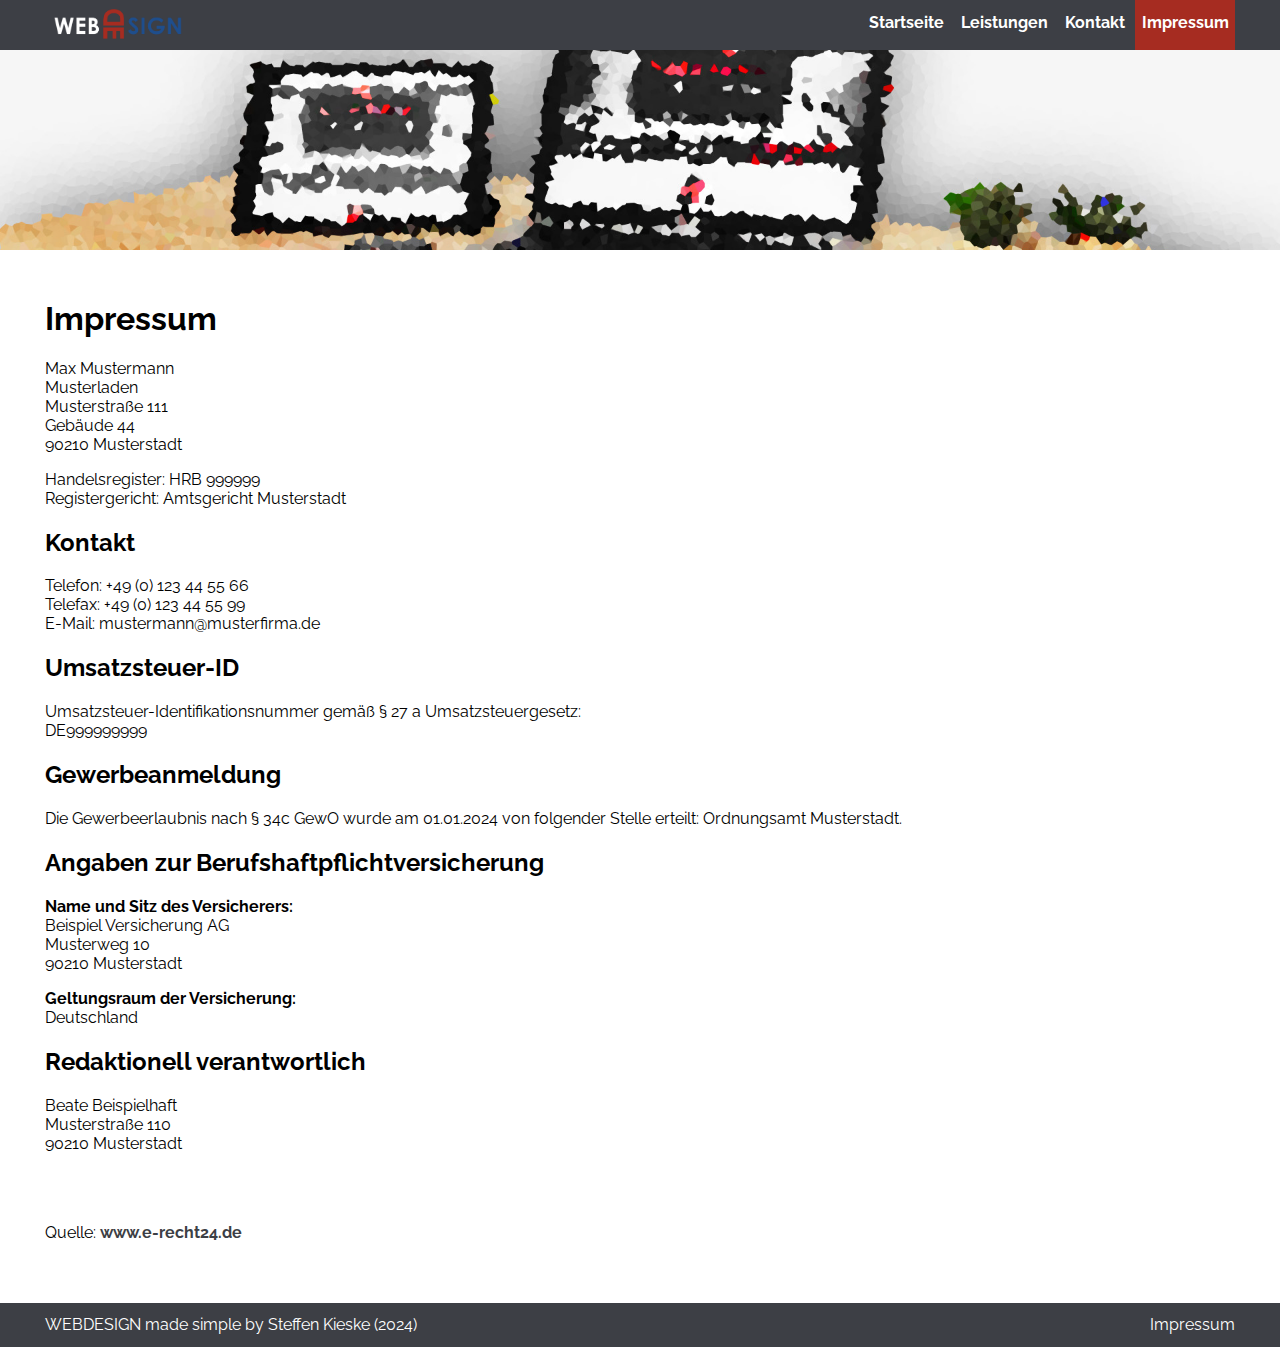
<file: DEV/impressum.html>
<!DOCTYPE html>
<html lang="de">
  <head>
    <meta charset="UTF-8" />
    <meta name="viewport" content="width=device-width, initial-scale=1.0" />
    <title>Impressum</title>

    <!-- ? FAVICONS -->
    <link rel="apple-touch-icon" sizes="180x180" href="./src/img/favicons/apple-touch-icon.png" />
    <link rel="icon" type="image/png" sizes="32x32" href="./src/img/favicons/favicon-32x32.png" />
    <link rel="icon" type="image/png" sizes="16x16" href="./src/img/favicons/favicon-16x16.png" />
    <link rel="manifest" href="./src/img/favicons/site.webmanifest" />
    <link rel="mask-icon" href="./src/img/favicons/safari-pinned-tab.svg" color="#5bbad5" />
    <link rel="shortcut icon" href="./src/img/favicons/favicon.ico" />
    <meta name="msapplication-TileColor" content="#3d3f45" />
    <meta name="msapplication-config" content="./src/img/favicons/browserconfig.xml" />
    <meta name="theme-color" content="#ffffff" />
    <link rel="preconnect" href="https://fonts.googleapis.com" />
    <link rel="preconnect" href="https://fonts.gstatic.com" crossorigin />
    
    <!-- ? AUTOREN-STYLESHEET -->
    <link rel="stylesheet" type="text/css" href="./src/css/styles.css" />
  </head>
  <body>
    <!-- ? NAVIGATIONSLEISTE -->

    <nav id="header-nav">
      <!-- ? DESKTOP-NAVIGATION -->

      <div class="container" id="desktop-nav">
        <div class="row">
          <div class="col-6">
            <a href="index.html" class="logo-link"
              ><img src="./src/img/webdesign-logo.png" alt="Logo von WEBDESIGN made simple"
            /></a>

            <ul>
              <li><a href="index.html">Startseite</a></li>
              <li><a href="leistungen.html">Leistungen</a></li>
              <li><a href="kontakt.html">Kontakt</a></li>
              <li class="active"><a href="impressum.html">Impressum</a></li>
            </ul>
          </div>
        </div>
      </div>
      <!-- ? MOBILE-NAVIGATION -->
      <div class="container" id="mobile-nav">
        <div class="row">
          <div class="col-6">
            <a href="index.html" class="logo-link"
              ><img src="./src/img/webdesign-logo.png" alt="Das Logo vo WEBDESIGN made simple"
            /></a>
            <div class="clearfix" id="mobile-nav-dropdown">
              <div id="mobile-nav-button"><span>&equiv;</span></div>
              <div class="clearfix" id="mobile-nav-content">
                <ul>
                  <li class="active"><a href="index.html">Startseite</a></li>
                  <li><a href="leistungen.html">Leistungen</a></li>
                  <li><a href="kontakt.html">Kontakt</a></li>
                  <li class="active"><a href="impressum.html">Impressum</a></li>
                </ul>
              </div>
            </div>
          </div>
        </div>
      </div>
    </nav>

    <!-- HEADER-BANNER -->
    <header id="header-banner-klein"></header>

    <!-- IMPRESSUM -->
    <section id="impressum">
      <div class="container">
        <div class="row">
          <div class="col-6">
            <h1>Impressum</h1>

            <p>
              Max Mustermann<br />
              Musterladen<br />
              Musterstra&szlig;e 111<br />
              Geb&auml;ude 44<br />
              90210 Musterstadt
            </p>

            <p>
              Handelsregister: HRB 999999<br />
              Registergericht: Amtsgericht Musterstadt
            </p>

            <h2>Kontakt</h2>
            <p>
              Telefon: +49 (0) 123 44 55 66<br />
              Telefax: +49 (0) 123 44 55 99<br />
              E-Mail: mustermann@musterfirma.de
            </p>

            <h2>Umsatzsteuer-ID</h2>
            <p>
              Umsatzsteuer-Identifikationsnummer gem&auml;&szlig; &sect; 27 a Umsatzsteuergesetz:<br />
              DE999999999
            </p>

            <h2>Gewerbeanmeldung</h2>
            <p>
              Die Gewerbeerlaubnis nach &sect; 34c GewO wurde am 01.01.2024 von folgender Stelle erteilt: Ordnungsamt
              Musterstadt.
            </p>

            <h2>Angaben zur Berufs&shy;haftpflicht&shy;versicherung</h2>
            <p>
              <strong>Name und Sitz des Versicherers:</strong><br />
              Beispiel Versicherung AG<br />
              Musterweg 10<br />
              90210 Musterstadt
            </p>
            <p><strong>Geltungsraum der Versicherung:</strong><br />Deutschland</p>

            <h2>Redaktionell verantwortlich</h2>
            <p>
              Beate Beispielhaft<br />
              Musterstra&szlig;e 110<br />
              90210 Musterstadt
            </p>
            <br /><br />
            <p>Quelle: <a href="https://www.e-recht24.de/">www.e-recht24.de</a></p>
          </div>
        </div>
      </div>
    </section>

    <!-- FOOTER -->
    <footer id="footer">
      <div class="container">
        <div class="row">
          <div class="col-6">
            <span>WEBDESIGN made simple by Steffen Kieske (2024)</span>
            <nav id="footer-nav">
              <a href="impressum.html">Impressum</a>
            </nav>
          </div>
        </div>
      </div>
    </footer>
    <script defer>document.addEventListener("touchstart", function(){}, true);</script>
  </body>
</html>
</file>
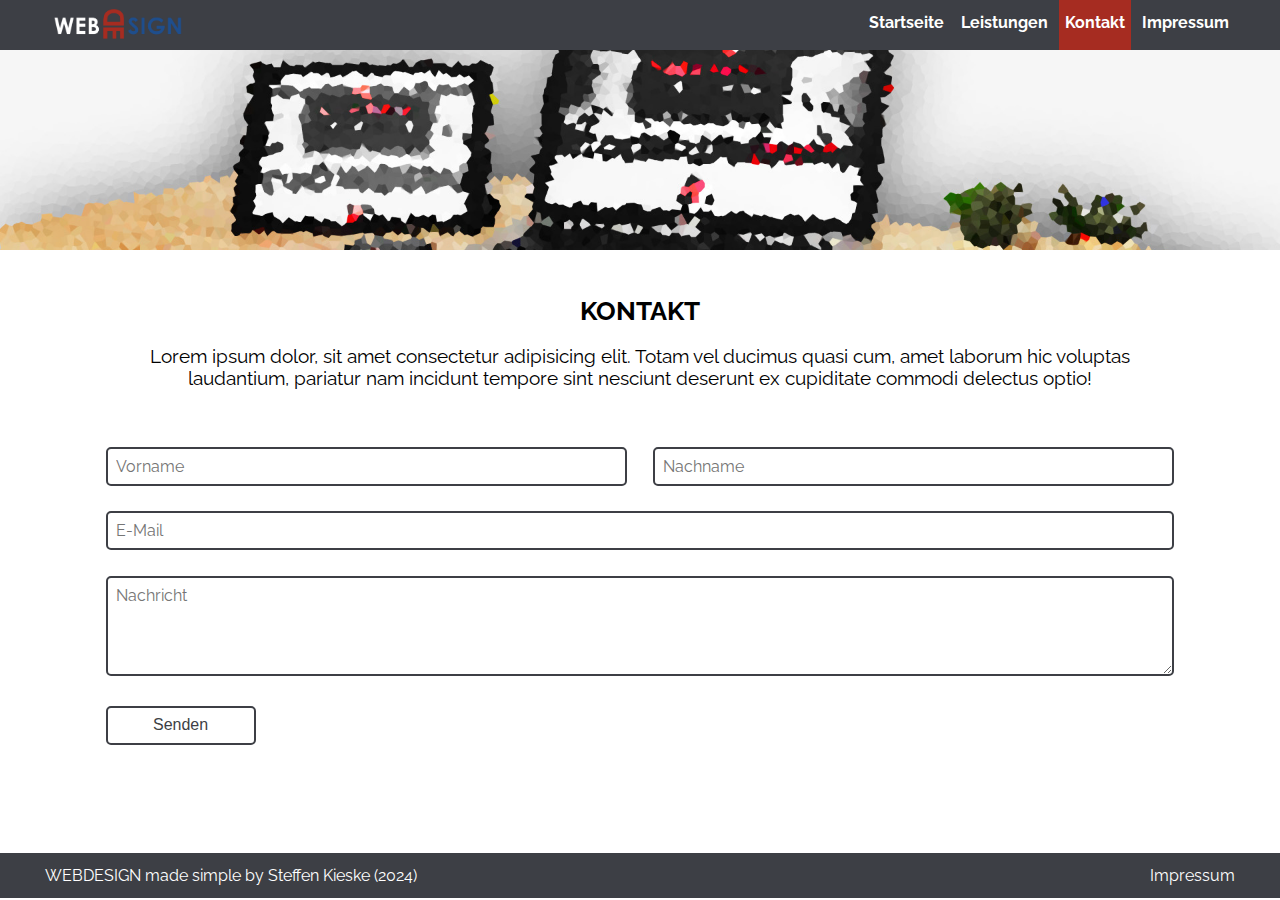
<file: DEV/kontakt.html>
<!DOCTYPE html>
<html lang="de">
  <head>
    <meta charset="UTF-8" />
    <meta name="viewport" content="width=device-width, initial-scale=1.0" />
    <title>Kontakt</title>

    <!-- ? FAVICONS -->
    <link rel="apple-touch-icon" sizes="180x180" href="./src/img/favicons/apple-touch-icon.png" />
    <link rel="icon" type="image/png" sizes="32x32" href="./src/img/favicons/favicon-32x32.png" />
    <link rel="icon" type="image/png" sizes="16x16" href="./src/img/favicons/favicon-16x16.png" />
    <link rel="manifest" href="./src/img/favicons/site.webmanifest" />
    <link rel="mask-icon" href="./src/img/favicons/safari-pinned-tab.svg" color="#5bbad5" />
    <link rel="shortcut icon" href="./src/img/favicons/favicon.ico" />
    <meta name="msapplication-TileColor" content="#3d3f45" />
    <meta name="msapplication-config" content="./src/img/favicons/browserconfig.xml" />
    <meta name="theme-color" content="#ffffff" />
    <link rel="preconnect" href="https://fonts.googleapis.com" />
    <link rel="preconnect" href="https://fonts.gstatic.com" crossorigin />
    
    <!-- ? AUTOREN-STYLESHEET -->
    <link rel="stylesheet" type="text/css" href="./src/css/styles.css" />
  </head>
  <body>
    <!-- ? NAVIGATIONSLEISTE -->

    <nav id="header-nav">
      <!-- ? DESKTOP-NAVIGATION -->

      <div class="container" id="desktop-nav">
        <div class="row">
          <div class="col-6">
            <a href="index.html" class="logo-link"
              ><img src="./src/img/webdesign-logo.png" alt="Logo von WEBDESIGN made simple"
            /></a>

            <ul>
              <li><a href="index.html">Startseite</a></li>
              <li><a href="leistungen.html">Leistungen</a></li>
              <li class="active"><a href="kontakt.html">Kontakt</a></li>
              <li><a href="impressum.html">Impressum</a></li>
            </ul>
          </div>
        </div>
      </div>
      <!-- ? MOBILE-NAVIGATION -->
      <div class="container" id="mobile-nav">
        <div class="row">
          <div class="col-6">
            <a href="index.html" class="logo-link"
              ><img src="./src/img/webdesign-logo.png" alt="Das Logo vo WEBDESIGN made simple"
            /></a>
            <div class="clearfix" id="mobile-nav-dropdown">
              <div id="mobile-nav-button"><span>&equiv;</span></div>
              <div class="clearfix" id="mobile-nav-content">
                <ul>
                  <li><a href="index.html">Startseite</a></li>
                  <li><a href="leistungen.html">Leistungen</a></li>
                  <li class="active"><a href="kontakt.html">Kontakt</a></li>
                  <li><a href="impressum.html">Impressum</a></li>
                </ul>
              </div>
            </div>
          </div>
        </div>
      </div>
    </nav>

    <!-- ? HEADER-BANNER -->
    <header id="header-banner-klein"></header>

    <!-- ? KONTAKT-BEREICH -->
    <section id="kontakt-bereich">
      <div class="container">
        <div class="row">
          <div class="col-6">
            <header class="intro-container">
              <h1>Kontakt</h1>
              <p>
                Lorem ipsum dolor, sit amet consectetur adipisicing elit. Totam vel ducimus quasi cum, amet laborum hic
                voluptas laudantium, pariatur nam incidunt tempore sint nesciunt deserunt ex cupiditate commodi delectus
                optio!
              </p>
            </header>
          </div>
        </div>
        <form action="kontakt.html" method="post" id="kontakt-formular">
          <div class="row">
            <div class="col-3">
              <label for="vorname" class="screenreader">Vorname:</label>
              <input type="text" name="vorname" id="vorname" placeholder="Vorname" />
            </div>
            <div class="col-3">
              <label for="nachname" class="screenreader">Nachname:</label>
              <input type="text" name="nachname" id="nachname" placeholder="Nachname" />
            </div>
          </div>
          <div class="row">
            <div class="col-6">
              <label for="email" class="screenreader">Email:</label>
              <input
                type="text"
                name="email"
                id="email"
                placeholder="E-Mail"
                title="Gib eine gültige E-Mail ein!"
                pattern="(?:[a-z0-9!#$%&'*+=?^_`\{\|\}~\-]+(?:\.[a-z0-9!#$%&'*+=?^_`\{\|\}~\-]+)*|\u0022(?:[\x01-\x08\x0b\x0c\x0e-\x1f\x21\x23-\x5b\x5d-\x7f]|\\[\x01-\x09\x0b\x0c\x0e-\x7f])*\u0022)@(?:(?:[a-z0-9](?:[a-z0-9\-]*[a-z0-9])?\.)+[a-z0-9](?:[a-z0-9\-]*[a-z0-9])?|\[(?:(?:25[0-5]|2[0-4][0-9]|[01]?[0-9][0-9]?)\.){3}(?:25[0-5]|2[0-4][0-9]|[01]?[0-9][0-9]?|[a-z0-9\-]*[a-z0-9]:(?:[\x01-\x08\x0b\x0c\x0e-\x1f\x21-\x5a\x53-\x7f]|\\[\x01-\x09\x0b\x0c\x0e-\x7f])+)\])" />
            </div>
          </div>
          <div class="row">
            <label for="nachricht" class="screenreader">Nachricht:</label>
            <div class="col-6"><textarea name="nachricht" id="nachricht" placeholder="Nachricht"></textarea></div>
          </div>
          <div class="row">
            <div class="col-6">
              <button id="absendenButton" class="btn-typ-3" type="submit" name="absendenButton">Senden</button>
            </div>
          </div>
        </form>
      </div>
    </section>

    <!-- ? FOOTER -->
    <footer id="footer">
      <div class="container">
        <div class="row">
          <div class="col-6">
            <span>WEBDESIGN made simple by Steffen Kieske (2024)</span>
            <nav id="footer-nav">
              <a href="impressum.html">Impressum</a>
            </nav>
          </div>
        </div>
      </div>
    </footer>
    <script defer>document.addEventListener("touchstart", function(){}, true);</script>
  </body>
</html>
</file>
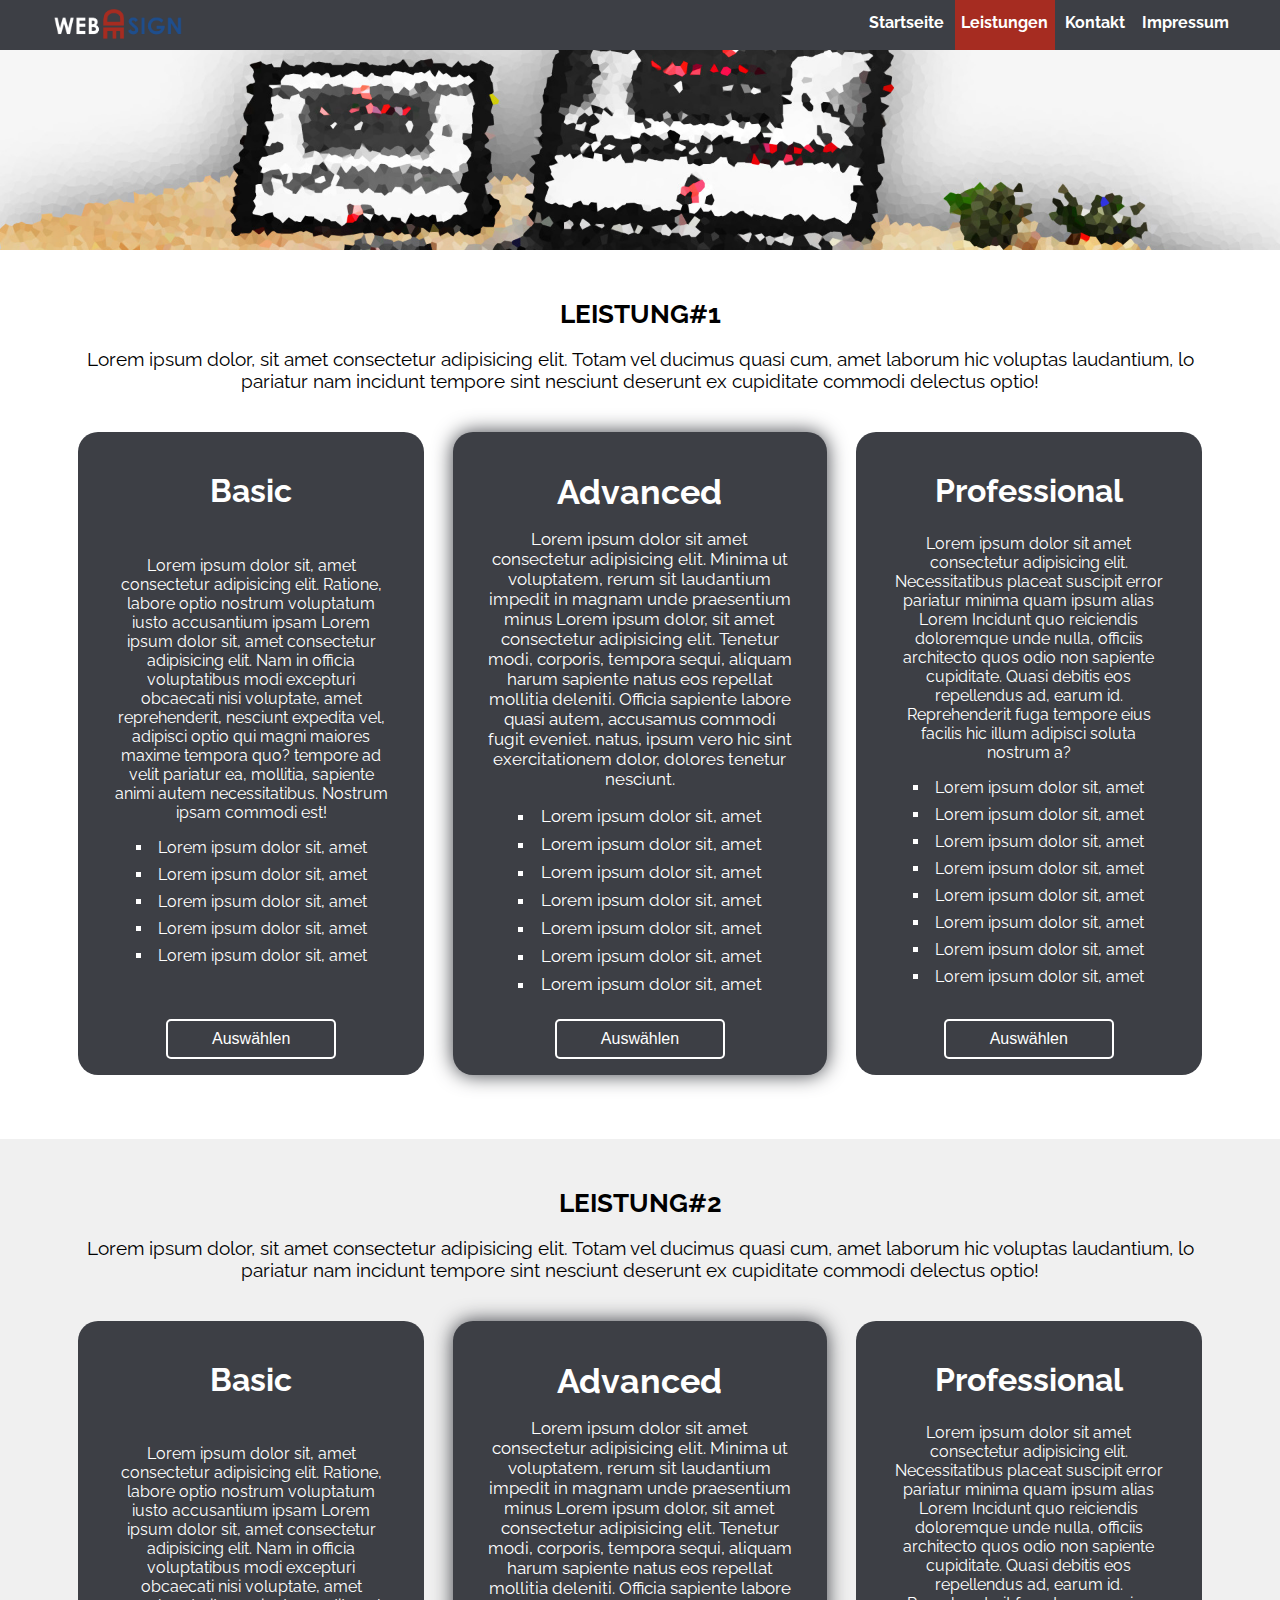
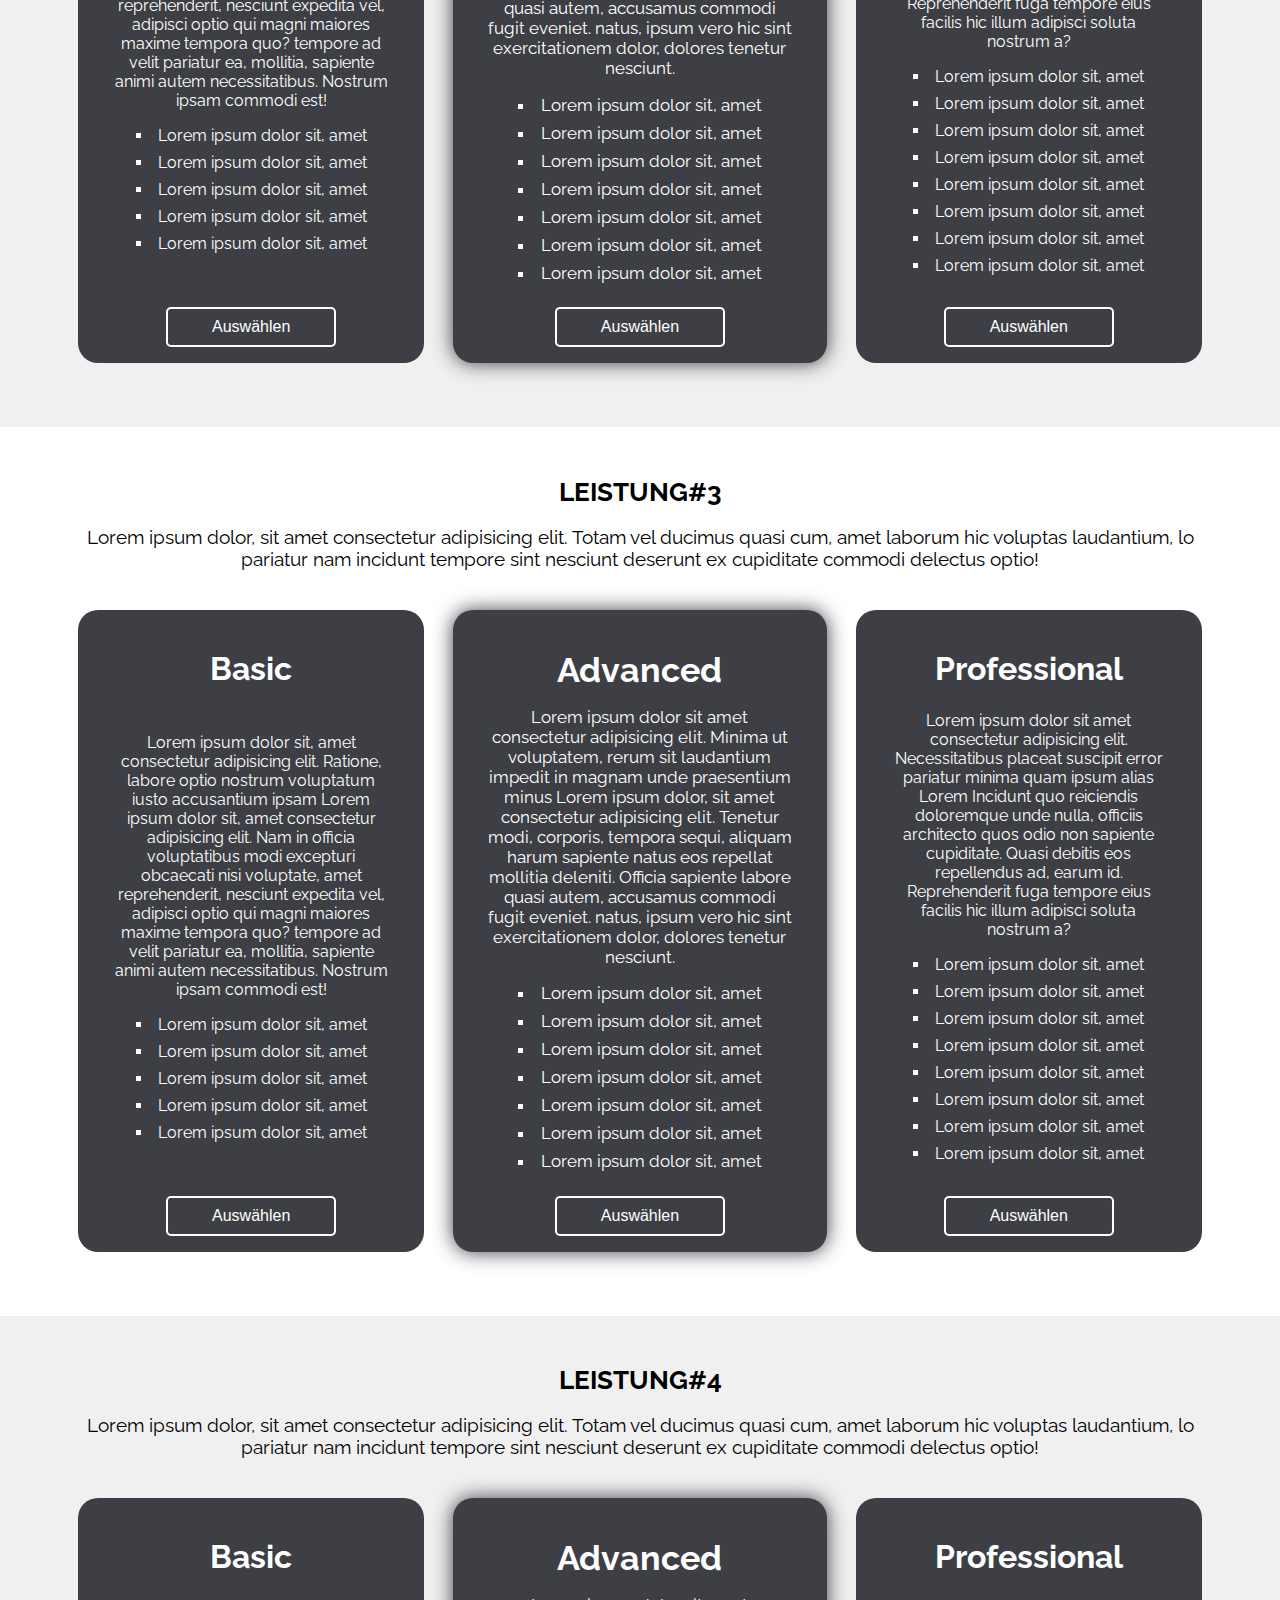
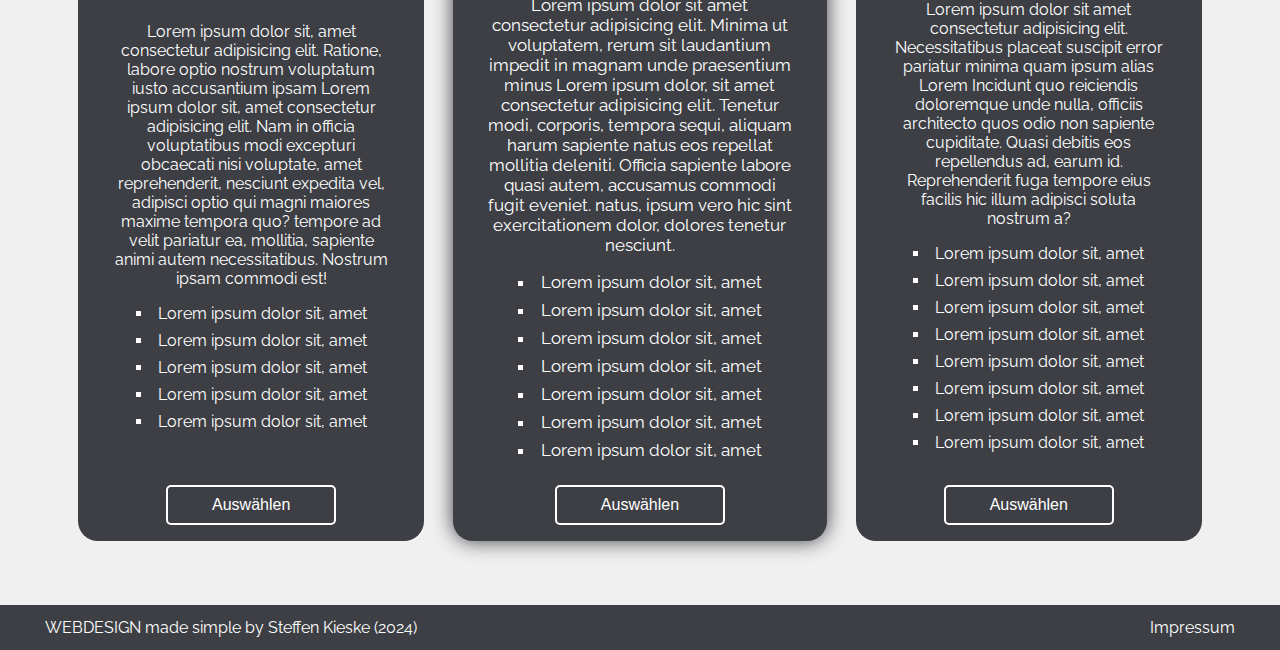
<file: DEV/leistungen.html>
<!DOCTYPE html>
<html lang="de">
  <head>
    <meta charset="UTF-8" />
    <meta name="viewport" content="width=device-width, initial-scale=1.0" />
    <title>Leistungen</title>

    <!-- ? FAVICONS -->
    <link rel="apple-touch-icon" sizes="180x180" href="./src/img/favicons/apple-touch-icon.png" />
    <link rel="icon" type="image/png" sizes="32x32" href="./src/img/favicons/favicon-32x32.png" />
    <link rel="icon" type="image/png" sizes="16x16" href="./src/img/favicons/favicon-16x16.png" />
    <link rel="manifest" href="./src/img/favicons/site.webmanifest" />
    <link rel="mask-icon" href="./src/img/favicons/safari-pinned-tab.svg" color="#5bbad5" />
    <link rel="shortcut icon" href="./src/img/favicons/favicon.ico" />
    <meta name="msapplication-TileColor" content="#3d3f45" />
    <meta name="msapplication-config" content="./src/img/favicons/browserconfig.xml" />
    <meta name="theme-color" content="#ffffff" />
    <link rel="preconnect" href="https://fonts.googleapis.com" />
    <link rel="preconnect" href="https://fonts.gstatic.com" crossorigin />
    
    <!-- ? AUTOREN-STYLESHEET -->
    <link rel="stylesheet" type="text/css" href="./src/css/styles.css" />
  </head>
  <body>
    <!-- ? NAVIGATIONSLEISTE -->

    <nav id="header-nav">
      <!-- ? DESKTOP-NAVIGATION -->

      <div class="container" id="desktop-nav">
        <div class="row">
          <div class="col-6">
            <a href="index.html" class="logo-link"
              ><img src="./src/img/webdesign-logo.png" alt="Logo von WEBDESIGN made simple"
            /></a>

            <ul>
              <li><a href="index.html">Startseite</a></li>
              <li class="active"><a href="leistungen.html">Leistungen</a></li>
              <li><a href="kontakt.html">Kontakt</a></li>
              <li><a href="impressum.html">Impressum</a></li>
            </ul>
          </div>
        </div>
      </div>
      <!-- ? MOBILE-NAVIGATION -->
      <div class="container" id="mobile-nav">
        <div class="row">
          <div class="col-6">
            <a href="index.html" class="logo-link"
              ><img src="./src/img/webdesign-logo.png" alt="Das Logo vo WEBDESIGN made simple"
            /></a>
            <div class="clearfix" id="mobile-nav-dropdown">
              <div id="mobile-nav-button"><span>&equiv;</span></div>
              <div class="clearfix" id="mobile-nav-content">
                <ul>
                  <li><a href="index.html">Startseite</a></li>
                  <li class="active"><a href="leistungen.html">Leistungen</a></li>
                  <li><a href="kontakt.html">Kontakt</a></li>
                  <li><a href="impressum.html">Impressum</a></li>
                </ul>
              </div>
            </div>
          </div>
        </div>
      </div>
    </nav>

    <!-- HEADER-BANNER -->
    <header id="header-banner-klein"></header>

    <!-- LEISTUNGEN-SEITE -->

    <section id="leistung1" class="leistung">
      <div class="flex-container">
        <header class="intro-container">
          <h1>Leistung#1</h1>
          <p>
            Lorem ipsum dolor, sit amet consectetur adipisicing elit. Totam vel ducimus quasi cum, amet laborum hic
            voluptas laudantium, lo pariatur nam incidunt tempore sint nesciunt deserunt ex cupiditate commodi delectus
            optio!
          </p>
        </header>
      </div>

      <div class="flex-container">
        <article class="leistungs-box">
          <h1>Basic</h1>
          <div>
            <p>
              Lorem ipsum dolor sit, amet consectetur adipisicing elit. Ratione, labore optio nostrum voluptatum iusto
              accusantium ipsam Lorem ipsum dolor sit, amet consectetur adipisicing elit. Nam in officia voluptatibus
              modi excepturi obcaecati nisi voluptate, amet reprehenderit, nesciunt expedita vel, adipisci optio qui
              magni maiores maxime tempora quo? tempore ad velit pariatur ea, mollitia, sapiente animi autem
              necessitatibus. Nostrum ipsam commodi est!
            </p>
            <ul>
              <li>Lorem ipsum dolor sit, amet</li>
              <li>Lorem ipsum dolor sit, amet</li>
              <li>Lorem ipsum dolor sit, amet</li>
              <li>Lorem ipsum dolor sit, amet</li>
              <li>Lorem ipsum dolor sit, amet</li>
            </ul>
          </div>
          <button class="btn-typ-2 leistung-auswählen-btn" type="button">Auswählen</button>
        </article>
        <article class="leistungs-box leistungs-box-empfohlen">
          <h1>Advanced</h1>
          <div>
            <p>
              Lorem ipsum dolor sit amet consectetur adipisicing elit. Minima ut voluptatem, rerum sit laudantium
              impedit in magnam unde praesentium minus Lorem ipsum dolor, sit amet consectetur adipisicing elit. Tenetur
              modi, corporis, tempora sequi, aliquam harum sapiente natus eos repellat mollitia deleniti. Officia
              sapiente labore quasi autem, accusamus commodi fugit eveniet. natus, ipsum vero hic sint exercitationem
              dolor, dolores tenetur nesciunt.
            </p>
            <ul>
              <li>Lorem ipsum dolor sit, amet</li>
              <li>Lorem ipsum dolor sit, amet</li>
              <li>Lorem ipsum dolor sit, amet</li>
              <li>Lorem ipsum dolor sit, amet</li>
              <li>Lorem ipsum dolor sit, amet</li>
              <li>Lorem ipsum dolor sit, amet</li>
              <li>Lorem ipsum dolor sit, amet</li>
            </ul>
          </div>
          <button class="btn-typ-2 leistung-auswählen-btn" type="button">Auswählen</button>
        </article>
        <article class="leistungs-box">
          <h1>Professional</h1>
          <div>
            <p>
              Lorem ipsum dolor sit amet consectetur adipisicing elit. Necessitatibus placeat suscipit error pariatur
              minima quam ipsum alias Lorem Incidunt quo reiciendis doloremque unde nulla, officiis architecto quos odio
              non sapiente cupiditate. Quasi debitis eos repellendus ad, earum id. Reprehenderit fuga tempore eius
              facilis hic illum adipisci soluta nostrum a?
            </p>
            <ul>
              <li>Lorem ipsum dolor sit, amet</li>
              <li>Lorem ipsum dolor sit, amet</li>
              <li>Lorem ipsum dolor sit, amet</li>
              <li>Lorem ipsum dolor sit, amet</li>
              <li>Lorem ipsum dolor sit, amet</li>
              <li>Lorem ipsum dolor sit, amet</li>
              <li>Lorem ipsum dolor sit, amet</li>
              <li>Lorem ipsum dolor sit, amet</li>
            </ul>
          </div>
          <button class="btn-typ-2 leistung-auswählen-btn" type="button">Auswählen</button>
        </article>
      </div>
    </section>

    <section id="leistung2" class="leistung">
      <div class="flex-container">
        <header class="intro-container">
          <h1>Leistung#2</h1>
          <p>
            Lorem ipsum dolor, sit amet consectetur adipisicing elit. Totam vel ducimus quasi cum, amet laborum hic
            voluptas laudantium, lo pariatur nam incidunt tempore sint nesciunt deserunt ex cupiditate commodi delectus
            optio!
          </p>
        </header>
      </div>

      <div class="flex-container">
        <article class="leistungs-box">
          <h1>Basic</h1>
          <div>
            <p>
              Lorem ipsum dolor sit, amet consectetur adipisicing elit. Ratione, labore optio nostrum voluptatum iusto
              accusantium ipsam Lorem ipsum dolor sit, amet consectetur adipisicing elit. Nam in officia voluptatibus
              modi excepturi obcaecati nisi voluptate, amet reprehenderit, nesciunt expedita vel, adipisci optio qui
              magni maiores maxime tempora quo? tempore ad velit pariatur ea, mollitia, sapiente animi autem
              necessitatibus. Nostrum ipsam commodi est!
            </p>
            <ul>
              <li>Lorem ipsum dolor sit, amet</li>
              <li>Lorem ipsum dolor sit, amet</li>
              <li>Lorem ipsum dolor sit, amet</li>
              <li>Lorem ipsum dolor sit, amet</li>
              <li>Lorem ipsum dolor sit, amet</li>
            </ul>
          </div>
          <button class="btn-typ-2 leistung-auswählen-btn" type="button">Auswählen</button>
        </article>
        <article class="leistungs-box leistungs-box-empfohlen">
          <h1>Advanced</h1>
          <div>
            <p>
              Lorem ipsum dolor sit amet consectetur adipisicing elit. Minima ut voluptatem, rerum sit laudantium
              impedit in magnam unde praesentium minus Lorem ipsum dolor, sit amet consectetur adipisicing elit. Tenetur
              modi, corporis, tempora sequi, aliquam harum sapiente natus eos repellat mollitia deleniti. Officia
              sapiente labore quasi autem, accusamus commodi fugit eveniet. natus, ipsum vero hic sint exercitationem
              dolor, dolores tenetur nesciunt.
            </p>
            <ul>
              <li>Lorem ipsum dolor sit, amet</li>
              <li>Lorem ipsum dolor sit, amet</li>
              <li>Lorem ipsum dolor sit, amet</li>
              <li>Lorem ipsum dolor sit, amet</li>
              <li>Lorem ipsum dolor sit, amet</li>
              <li>Lorem ipsum dolor sit, amet</li>
              <li>Lorem ipsum dolor sit, amet</li>
            </ul>
          </div>
          <button class="btn-typ-2 leistung-auswählen-btn" type="button">Auswählen</button>
        </article>
        <article class="leistungs-box">
          <h1>Professional</h1>
          <div>
            <p>
              Lorem ipsum dolor sit amet consectetur adipisicing elit. Necessitatibus placeat suscipit error pariatur
              minima quam ipsum alias Lorem Incidunt quo reiciendis doloremque unde nulla, officiis architecto quos odio
              non sapiente cupiditate. Quasi debitis eos repellendus ad, earum id. Reprehenderit fuga tempore eius
              facilis hic illum adipisci soluta nostrum a?
            </p>
            <ul>
              <li>Lorem ipsum dolor sit, amet</li>
              <li>Lorem ipsum dolor sit, amet</li>
              <li>Lorem ipsum dolor sit, amet</li>
              <li>Lorem ipsum dolor sit, amet</li>
              <li>Lorem ipsum dolor sit, amet</li>
              <li>Lorem ipsum dolor sit, amet</li>
              <li>Lorem ipsum dolor sit, amet</li>
              <li>Lorem ipsum dolor sit, amet</li>
            </ul>
          </div>
          <button class="btn-typ-2 leistung-auswählen-btn" type="button">Auswählen</button>
        </article>
      </div>
    </section>

    <section id="leistung3" class="leistung">
      <div class="flex-container">
        <header class="intro-container">
          <h1>Leistung#3</h1>
          <p>
            Lorem ipsum dolor, sit amet consectetur adipisicing elit. Totam vel ducimus quasi cum, amet laborum hic
            voluptas laudantium, lo pariatur nam incidunt tempore sint nesciunt deserunt ex cupiditate commodi delectus
            optio!
          </p>
        </header>
      </div>

      <div class="flex-container">
        <article class="leistungs-box">
          <h1>Basic</h1>
          <div>
            <p>
              Lorem ipsum dolor sit, amet consectetur adipisicing elit. Ratione, labore optio nostrum voluptatum iusto
              accusantium ipsam Lorem ipsum dolor sit, amet consectetur adipisicing elit. Nam in officia voluptatibus
              modi excepturi obcaecati nisi voluptate, amet reprehenderit, nesciunt expedita vel, adipisci optio qui
              magni maiores maxime tempora quo? tempore ad velit pariatur ea, mollitia, sapiente animi autem
              necessitatibus. Nostrum ipsam commodi est!
            </p>
            <ul>
              <li>Lorem ipsum dolor sit, amet</li>
              <li>Lorem ipsum dolor sit, amet</li>
              <li>Lorem ipsum dolor sit, amet</li>
              <li>Lorem ipsum dolor sit, amet</li>
              <li>Lorem ipsum dolor sit, amet</li>
            </ul>
          </div>
          <button class="btn-typ-2 leistung-auswählen-btn" type="button">Auswählen</button>
        </article>
        <article class="leistungs-box leistungs-box-empfohlen">
          <h1>Advanced</h1>
          <div>
            <p>
              Lorem ipsum dolor sit amet consectetur adipisicing elit. Minima ut voluptatem, rerum sit laudantium
              impedit in magnam unde praesentium minus Lorem ipsum dolor, sit amet consectetur adipisicing elit. Tenetur
              modi, corporis, tempora sequi, aliquam harum sapiente natus eos repellat mollitia deleniti. Officia
              sapiente labore quasi autem, accusamus commodi fugit eveniet. natus, ipsum vero hic sint exercitationem
              dolor, dolores tenetur nesciunt.
            </p>
            <ul>
              <li>Lorem ipsum dolor sit, amet</li>
              <li>Lorem ipsum dolor sit, amet</li>
              <li>Lorem ipsum dolor sit, amet</li>
              <li>Lorem ipsum dolor sit, amet</li>
              <li>Lorem ipsum dolor sit, amet</li>
              <li>Lorem ipsum dolor sit, amet</li>
              <li>Lorem ipsum dolor sit, amet</li>
            </ul>
          </div>
          <button class="btn-typ-2 leistung-auswählen-btn" type="button">Auswählen</button>
        </article>
        <article class="leistungs-box">
          <h1>Professional</h1>
          <div>
            <p>
              Lorem ipsum dolor sit amet consectetur adipisicing elit. Necessitatibus placeat suscipit error pariatur
              minima quam ipsum alias Lorem Incidunt quo reiciendis doloremque unde nulla, officiis architecto quos odio
              non sapiente cupiditate. Quasi debitis eos repellendus ad, earum id. Reprehenderit fuga tempore eius
              facilis hic illum adipisci soluta nostrum a?
            </p>
            <ul>
              <li>Lorem ipsum dolor sit, amet</li>
              <li>Lorem ipsum dolor sit, amet</li>
              <li>Lorem ipsum dolor sit, amet</li>
              <li>Lorem ipsum dolor sit, amet</li>
              <li>Lorem ipsum dolor sit, amet</li>
              <li>Lorem ipsum dolor sit, amet</li>
              <li>Lorem ipsum dolor sit, amet</li>
              <li>Lorem ipsum dolor sit, amet</li>
            </ul>
          </div>
          <button class="btn-typ-2 leistung-auswählen-btn" type="button">Auswählen</button>
        </article>
      </div>
    </section>

    <section id="leistung4" class="leistung">
      <div class="flex-container">
        <header class="intro-container">
          <h1>Leistung#4</h1>
          <p>
            Lorem ipsum dolor, sit amet consectetur adipisicing elit. Totam vel ducimus quasi cum, amet laborum hic
            voluptas laudantium, lo pariatur nam incidunt tempore sint nesciunt deserunt ex cupiditate commodi delectus
            optio!
          </p>
        </header>
      </div>

      <div class="flex-container">
        <article class="leistungs-box">
          <h1>Basic</h1>
          <div>
            <p>
              Lorem ipsum dolor sit, amet consectetur adipisicing elit. Ratione, labore optio nostrum voluptatum iusto
              accusantium ipsam Lorem ipsum dolor sit, amet consectetur adipisicing elit. Nam in officia voluptatibus
              modi excepturi obcaecati nisi voluptate, amet reprehenderit, nesciunt expedita vel, adipisci optio qui
              magni maiores maxime tempora quo? tempore ad velit pariatur ea, mollitia, sapiente animi autem
              necessitatibus. Nostrum ipsam commodi est!
            </p>
            <ul>
              <li>Lorem ipsum dolor sit, amet</li>
              <li>Lorem ipsum dolor sit, amet</li>
              <li>Lorem ipsum dolor sit, amet</li>
              <li>Lorem ipsum dolor sit, amet</li>
              <li>Lorem ipsum dolor sit, amet</li>
            </ul>
          </div>
          <button class="btn-typ-2 leistung-auswählen-btn" type="button">Auswählen</button>
        </article>
        <article class="leistungs-box leistungs-box-empfohlen">
          <h1>Advanced</h1>
          <div>
            <p>
              Lorem ipsum dolor sit amet consectetur adipisicing elit. Minima ut voluptatem, rerum sit laudantium
              impedit in magnam unde praesentium minus Lorem ipsum dolor, sit amet consectetur adipisicing elit. Tenetur
              modi, corporis, tempora sequi, aliquam harum sapiente natus eos repellat mollitia deleniti. Officia
              sapiente labore quasi autem, accusamus commodi fugit eveniet. natus, ipsum vero hic sint exercitationem
              dolor, dolores tenetur nesciunt.
            </p>
            <ul>
              <li>Lorem ipsum dolor sit, amet</li>
              <li>Lorem ipsum dolor sit, amet</li>
              <li>Lorem ipsum dolor sit, amet</li>
              <li>Lorem ipsum dolor sit, amet</li>
              <li>Lorem ipsum dolor sit, amet</li>
              <li>Lorem ipsum dolor sit, amet</li>
              <li>Lorem ipsum dolor sit, amet</li>
            </ul>
          </div>
          <button class="btn-typ-2 leistung-auswählen-btn" type="button">Auswählen</button>
        </article>
        <article class="leistungs-box">
          <h1>Professional</h1>
          <div>
            <p>
              Lorem ipsum dolor sit amet consectetur adipisicing elit. Necessitatibus placeat suscipit error pariatur
              minima quam ipsum alias Lorem Incidunt quo reiciendis doloremque unde nulla, officiis architecto quos odio
              non sapiente cupiditate. Quasi debitis eos repellendus ad, earum id. Reprehenderit fuga tempore eius
              facilis hic illum adipisci soluta nostrum a?
            </p>
            <ul>
              <li>Lorem ipsum dolor sit, amet</li>
              <li>Lorem ipsum dolor sit, amet</li>
              <li>Lorem ipsum dolor sit, amet</li>
              <li>Lorem ipsum dolor sit, amet</li>
              <li>Lorem ipsum dolor sit, amet</li>
              <li>Lorem ipsum dolor sit, amet</li>
              <li>Lorem ipsum dolor sit, amet</li>
              <li>Lorem ipsum dolor sit, amet</li>
            </ul>
          </div>
          <button class="btn-typ-2 leistung-auswählen-btn" type="button">Auswählen</button>
        </article>
      </div>
    </section>

    <!-- FOOTER -->
    <footer id="footer">
      <div class="container">
        <div class="row">
          <div class="col-6">
            <span>WEBDESIGN made simple by Steffen Kieske (2024)</span>
            <nav id="footer-nav">
              <a href="impressum.html">Impressum</a>
            </nav>
          </div>
        </div>
      </div>
    </footer>
    <script defer>document.addEventListener("touchstart", function(){}, true);</script>
  </body>
</html>
</file>
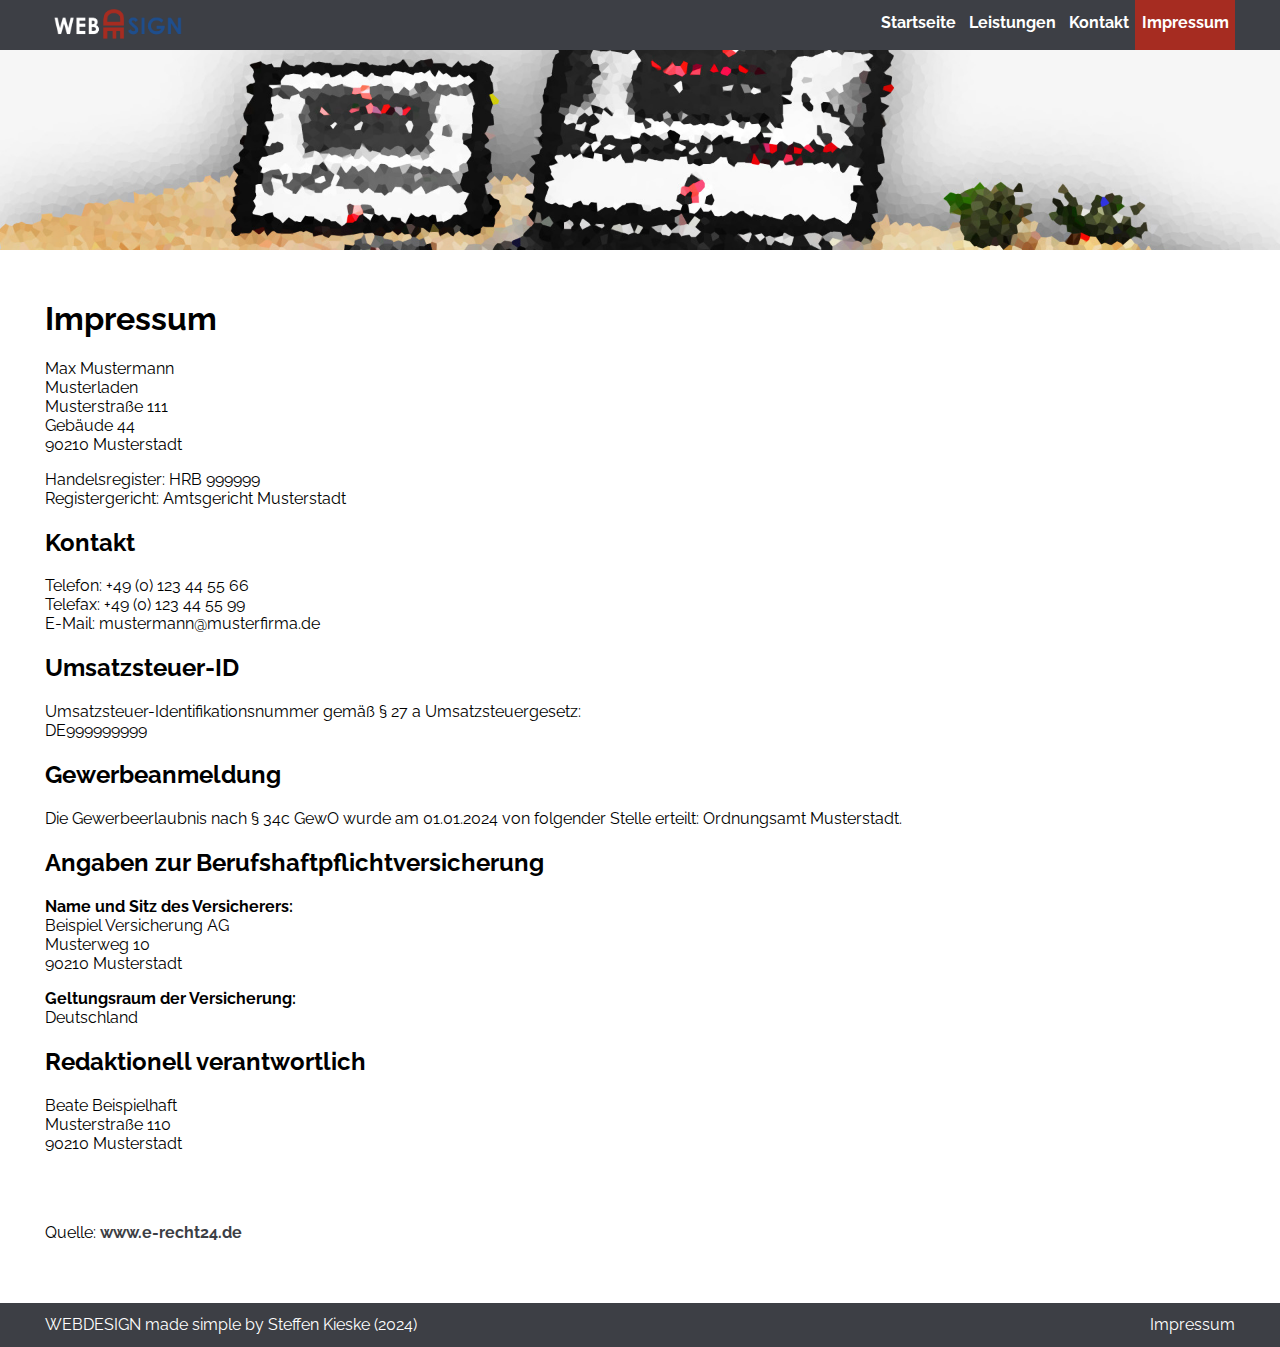
<file: PROD/impressum.html>
<!DOCTYPE html><html lang="de"><head><meta charset="UTF-8"><meta name="viewport" content="width=device-width,initial-scale=1"><title>Impressum</title><link rel="apple-touch-icon" sizes="180x180" href="./src/img/favicons/apple-touch-icon.png"><link rel="icon" type="image/png" sizes="32x32" href="./src/img/favicons/favicon-32x32.png"><link rel="icon" type="image/png" sizes="16x16" href="./src/img/favicons/favicon-16x16.png"><link rel="manifest" href="./src/img/favicons/site.webmanifest"><link rel="mask-icon" href="./src/img/favicons/safari-pinned-tab.svg" color="#5bbad5"><link rel="shortcut icon" href="./src/img/favicons/favicon.ico"><meta name="msapplication-TileColor" content="#3d3f45"><meta name="msapplication-config" content="./src/img/favicons/browserconfig.xml"><meta name="theme-color" content="#ffffff"><link rel="preconnect" href="https://fonts.googleapis.com"><link rel="preconnect" href="https://fonts.gstatic.com" crossorigin><link rel="stylesheet" type="text/css" href="./src/css/styles.min.css"></head><body><nav id="header-nav"><div class="container" id="desktop-nav"><div class="row"><div class="col-6"><a href="index.html" class="logo-link"><img src="./src/img/webdesign-logo.png" alt="Logo von WEBDESIGN made simple"></a><ul><li><a href="index.html">Startseite</a></li><li><a href="leistungen.html">Leistungen</a></li><li><a href="kontakt.html">Kontakt</a></li><li class="active"><a href="impressum.html">Impressum</a></li></ul></div></div></div><div class="container" id="mobile-nav"><div class="row"><div class="col-6"><a href="index.html" class="logo-link"><img src="./src/img/webdesign-logo.png" alt="Das Logo vo WEBDESIGN made simple"></a><div class="clearfix" id="mobile-nav-dropdown"><div id="mobile-nav-button"><span>&equiv;</span></div><div class="clearfix" id="mobile-nav-content"><ul><li class="active"><a href="index.html">Startseite</a></li><li><a href="leistungen.html">Leistungen</a></li><li><a href="kontakt.html">Kontakt</a></li><li class="active"><a href="impressum.html">Impressum</a></li></ul></div></div></div></div></div></nav><header id="header-banner-klein"></header><section id="impressum"><div class="container"><div class="row"><div class="col-6"><h1>Impressum</h1><p>Max Mustermann<br>Musterladen<br>Musterstra&szlig;e 111<br>Geb&auml;ude 44<br>90210 Musterstadt</p><p>Handelsregister: HRB 999999<br>Registergericht: Amtsgericht Musterstadt</p><h2>Kontakt</h2><p>Telefon: +49 (0) 123 44 55 66<br>Telefax: +49 (0) 123 44 55 99<br>E-Mail: mustermann@musterfirma.de</p><h2>Umsatzsteuer-ID</h2><p>Umsatzsteuer-Identifikationsnummer gem&auml;&szlig; &sect; 27 a Umsatzsteuergesetz:<br>DE999999999</p><h2>Gewerbeanmeldung</h2><p>Die Gewerbeerlaubnis nach &sect; 34c GewO wurde am 01.01.2024 von folgender Stelle erteilt: Ordnungsamt Musterstadt.</p><h2>Angaben zur Berufs&shy;haftpflicht&shy;versicherung</h2><p><strong>Name und Sitz des Versicherers:</strong><br>Beispiel Versicherung AG<br>Musterweg 10<br>90210 Musterstadt</p><p><strong>Geltungsraum der Versicherung:</strong><br>Deutschland</p><h2>Redaktionell verantwortlich</h2><p>Beate Beispielhaft<br>Musterstra&szlig;e 110<br>90210 Musterstadt</p><br><br><p>Quelle: <a href="https://www.e-recht24.de/">www.e-recht24.de</a></p></div></div></div></section><footer id="footer"><div class="container"><div class="row"><div class="col-6"><span>WEBDESIGN made simple by Steffen Kieske (2024)</span><nav id="footer-nav"><a href="impressum.html">Impressum</a></nav></div></div></div></footer><script defer>document.addEventListener("touchstart",function(){},!0)</script></body></html>
</file>
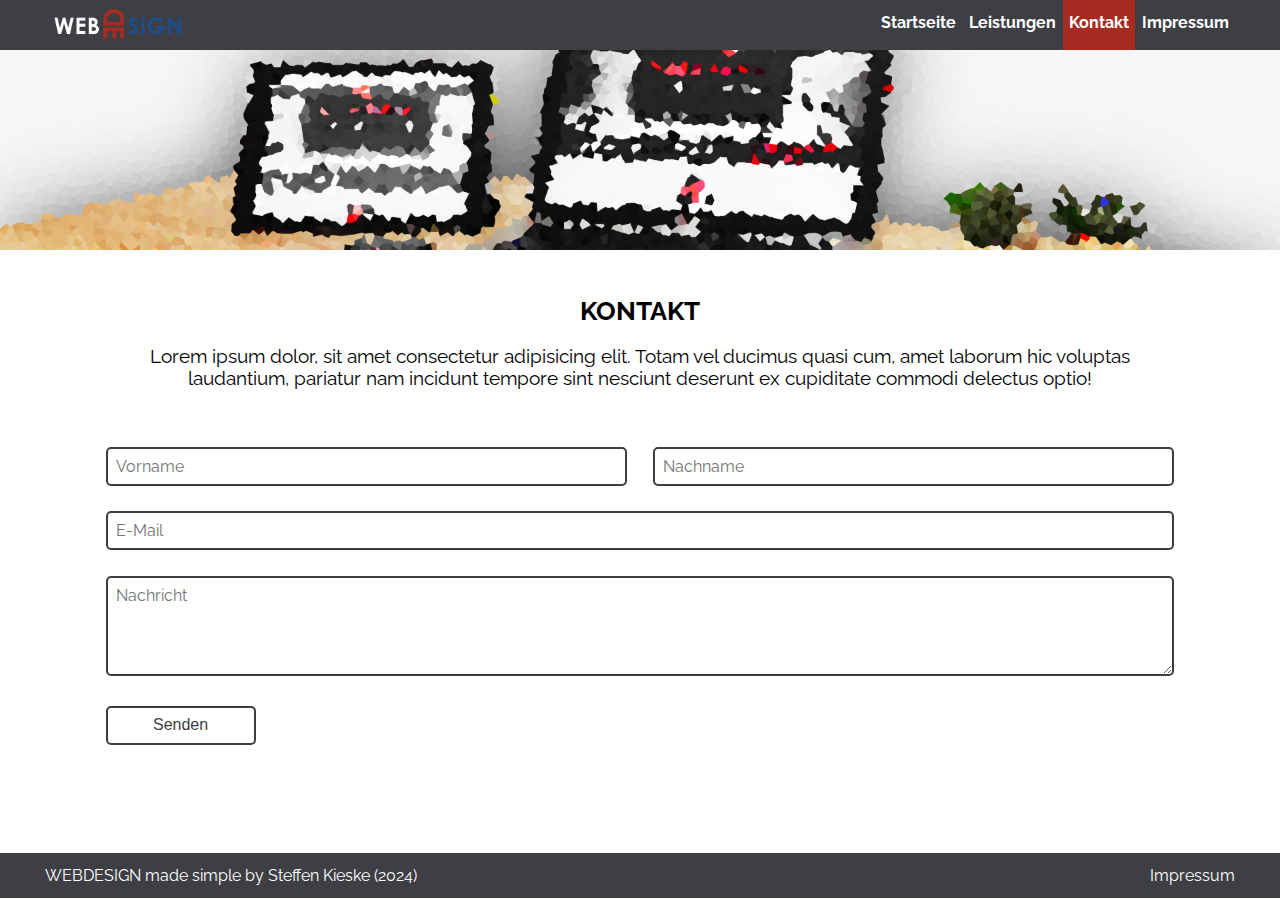
<file: PROD/kontakt.html>
<!DOCTYPE html><html lang="de"><head><meta charset="UTF-8"><meta name="viewport" content="width=device-width,initial-scale=1"><title>Kontakt</title><link rel="apple-touch-icon" sizes="180x180" href="./src/img/favicons/apple-touch-icon.png"><link rel="icon" type="image/png" sizes="32x32" href="./src/img/favicons/favicon-32x32.png"><link rel="icon" type="image/png" sizes="16x16" href="./src/img/favicons/favicon-16x16.png"><link rel="manifest" href="./src/img/favicons/site.webmanifest"><link rel="mask-icon" href="./src/img/favicons/safari-pinned-tab.svg" color="#5bbad5"><link rel="shortcut icon" href="./src/img/favicons/favicon.ico"><meta name="msapplication-TileColor" content="#3d3f45"><meta name="msapplication-config" content="./src/img/favicons/browserconfig.xml"><meta name="theme-color" content="#ffffff"><link rel="preconnect" href="https://fonts.googleapis.com"><link rel="preconnect" href="https://fonts.gstatic.com" crossorigin><link rel="stylesheet" type="text/css" href="./src/css/styles.min.css"></head><body><nav id="header-nav"><div class="container" id="desktop-nav"><div class="row"><div class="col-6"><a href="index.html" class="logo-link"><img src="./src/img/webdesign-logo.png" alt="Logo von WEBDESIGN made simple"></a><ul><li><a href="index.html">Startseite</a></li><li><a href="leistungen.html">Leistungen</a></li><li class="active"><a href="kontakt.html">Kontakt</a></li><li><a href="impressum.html">Impressum</a></li></ul></div></div></div><div class="container" id="mobile-nav"><div class="row"><div class="col-6"><a href="index.html" class="logo-link"><img src="./src/img/webdesign-logo.png" alt="Das Logo vo WEBDESIGN made simple"></a><div class="clearfix" id="mobile-nav-dropdown"><div id="mobile-nav-button"><span>&equiv;</span></div><div class="clearfix" id="mobile-nav-content"><ul><li><a href="index.html">Startseite</a></li><li><a href="leistungen.html">Leistungen</a></li><li class="active"><a href="kontakt.html">Kontakt</a></li><li><a href="impressum.html">Impressum</a></li></ul></div></div></div></div></div></nav><header id="header-banner-klein"></header><section id="kontakt-bereich"><div class="container"><div class="row"><div class="col-6"><header class="intro-container"><h1>Kontakt</h1><p>Lorem ipsum dolor, sit amet consectetur adipisicing elit. Totam vel ducimus quasi cum, amet laborum hic voluptas laudantium, pariatur nam incidunt tempore sint nesciunt deserunt ex cupiditate commodi delectus optio!</p></header></div></div><form action="kontakt.html" method="post" id="kontakt-formular"><div class="row"><div class="col-3"><label for="vorname" class="screenreader">Vorname:</label> <input type="text" name="vorname" id="vorname" placeholder="Vorname"></div><div class="col-3"><label for="nachname" class="screenreader">Nachname:</label> <input type="text" name="nachname" id="nachname" placeholder="Nachname"></div></div><div class="row"><div class="col-6"><label for="email" class="screenreader">Email:</label> <input type="text" name="email" id="email" placeholder="E-Mail" title="Gib eine gültige E-Mail ein!" pattern="(?:[a-z0-9!#$%&'*+=?^_`\{\|\}~\-]+(?:\.[a-z0-9!#$%&'*+=?^_`\{\|\}~\-]+)*|\u0022(?:[\x01-\x08\x0b\x0c\x0e-\x1f\x21\x23-\x5b\x5d-\x7f]|\\[\x01-\x09\x0b\x0c\x0e-\x7f])*\u0022)@(?:(?:[a-z0-9](?:[a-z0-9\-]*[a-z0-9])?\.)+[a-z0-9](?:[a-z0-9\-]*[a-z0-9])?|\[(?:(?:25[0-5]|2[0-4][0-9]|[01]?[0-9][0-9]?)\.){3}(?:25[0-5]|2[0-4][0-9]|[01]?[0-9][0-9]?|[a-z0-9\-]*[a-z0-9]:(?:[\x01-\x08\x0b\x0c\x0e-\x1f\x21-\x5a\x53-\x7f]|\\[\x01-\x09\x0b\x0c\x0e-\x7f])+)\])"></div></div><div class="row"><label for="nachricht" class="screenreader">Nachricht:</label><div class="col-6"><textarea name="nachricht" id="nachricht" placeholder="Nachricht"></textarea></div></div><div class="row"><div class="col-6"><button id="absendenButton" class="btn-typ-3" type="submit" name="absendenButton">Senden</button></div></div></form></div></section><footer id="footer"><div class="container"><div class="row"><div class="col-6"><span>WEBDESIGN made simple by Steffen Kieske (2024)</span><nav id="footer-nav"><a href="impressum.html">Impressum</a></nav></div></div></div></footer><script defer>document.addEventListener("touchstart",function(){},!0)</script></body></html>
</file>
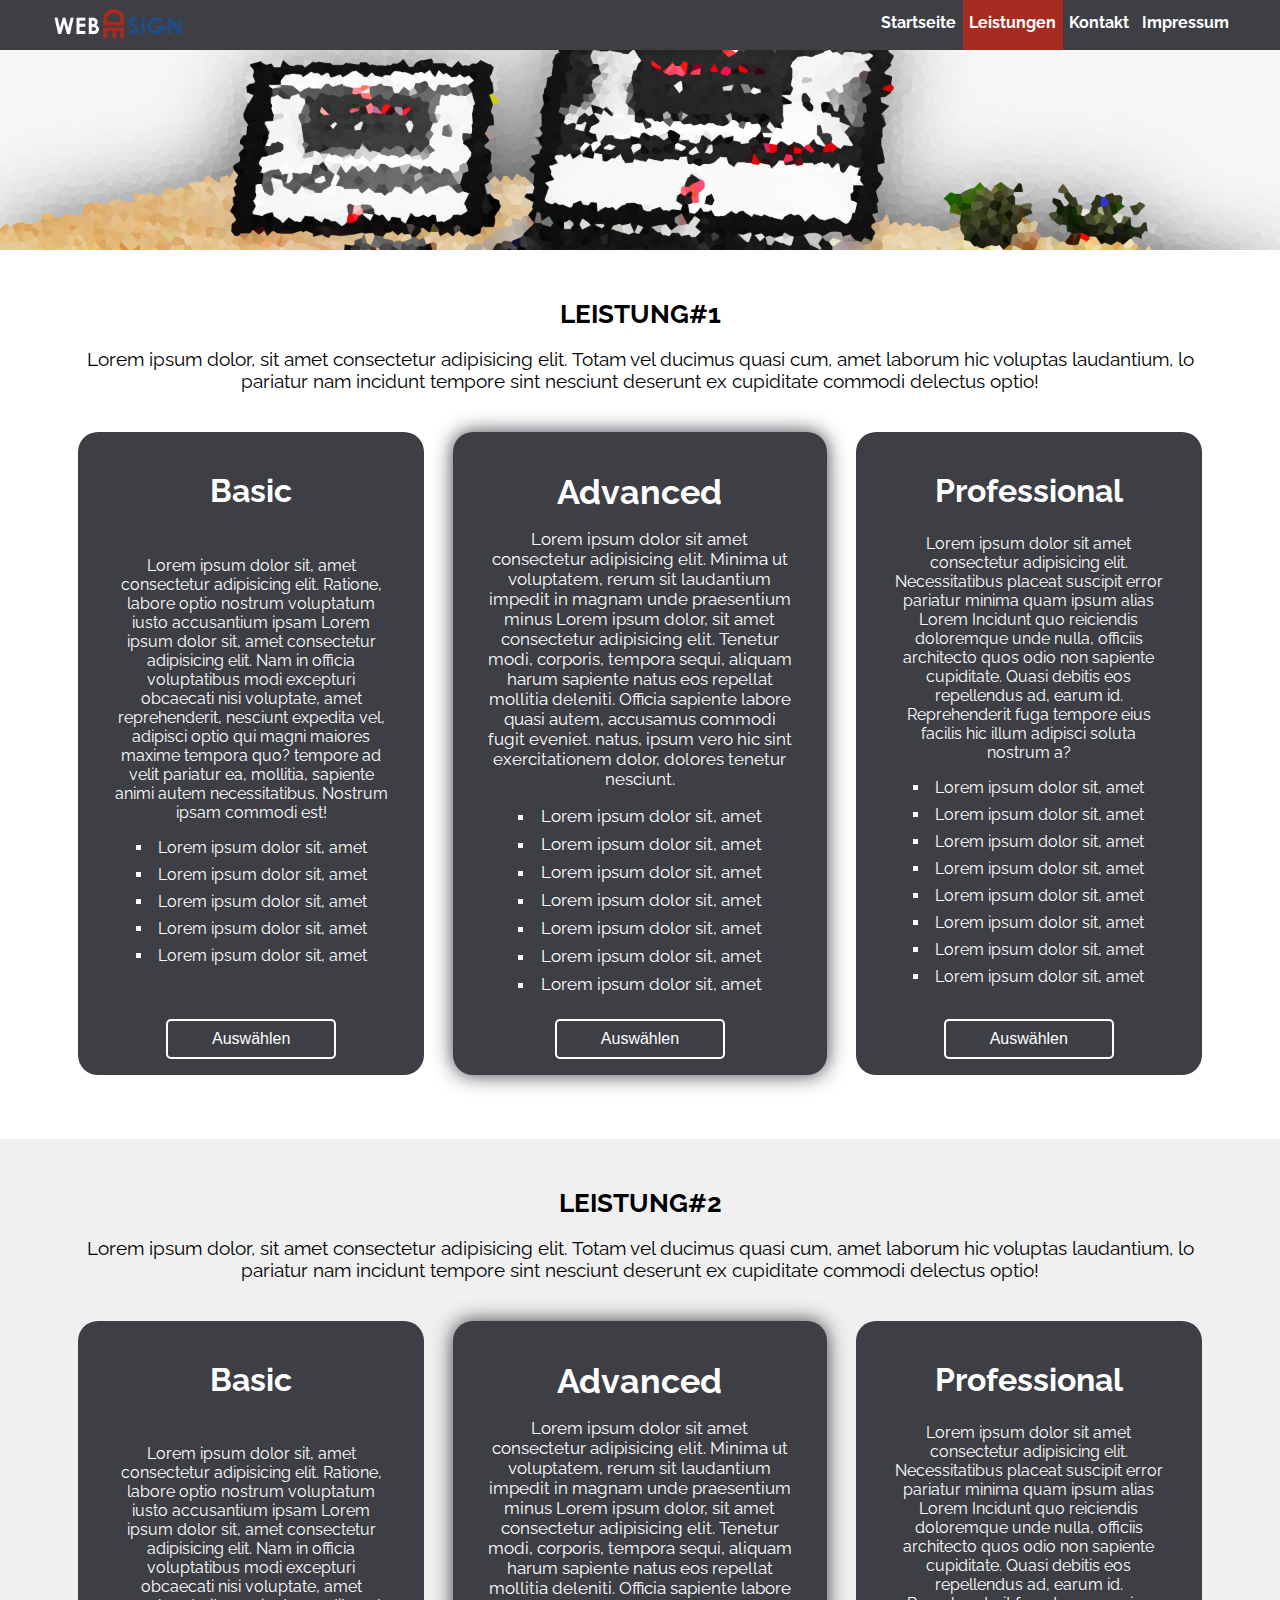
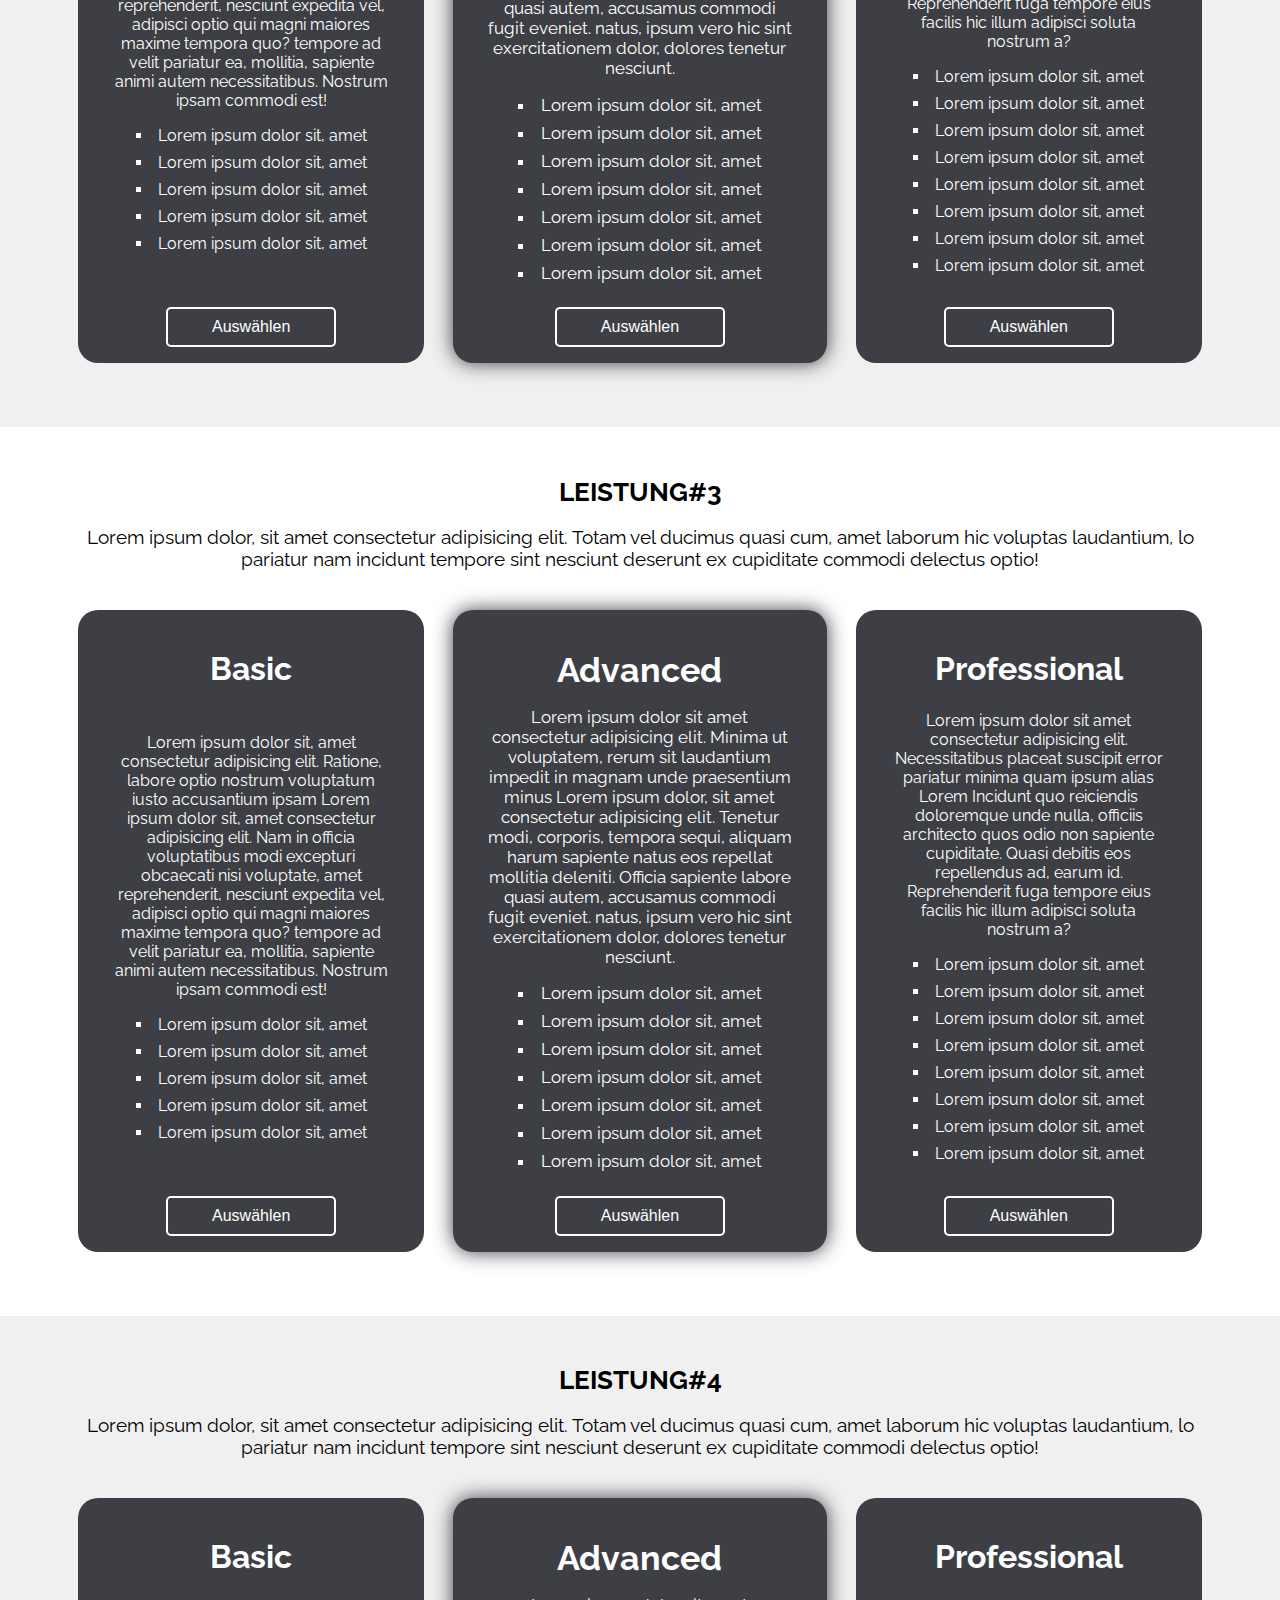
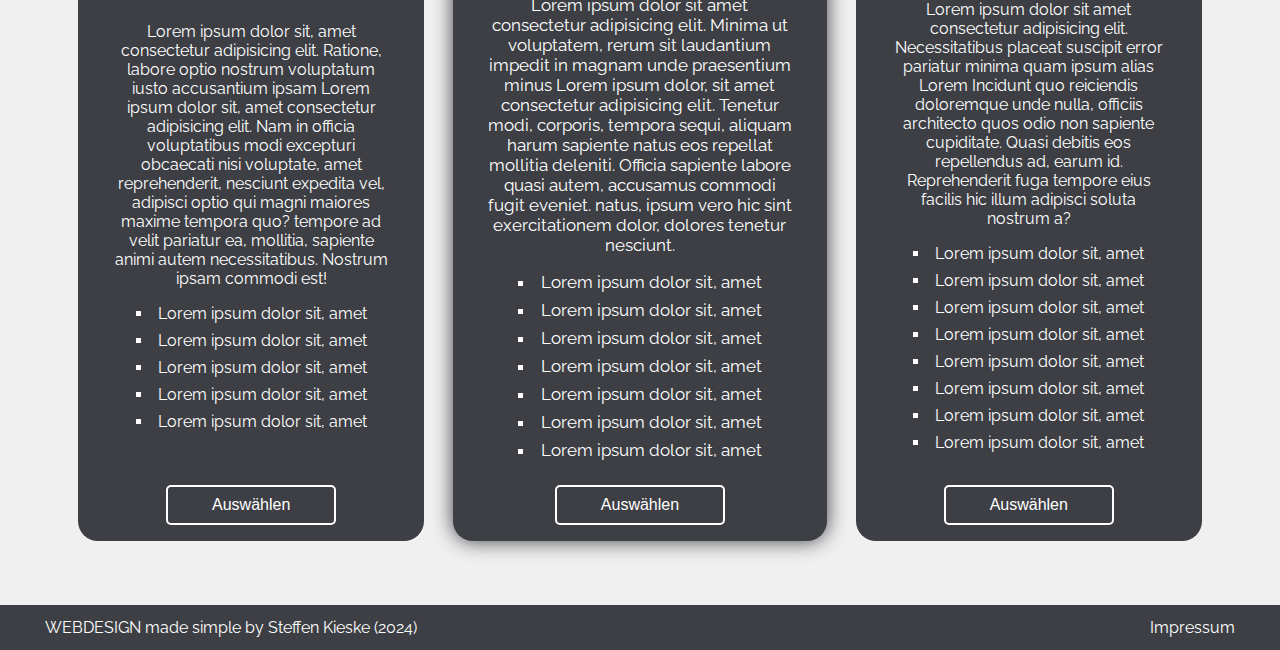
<file: PROD/leistungen.html>
<!DOCTYPE html><html lang="de"><head><meta charset="UTF-8"><meta name="viewport" content="width=device-width,initial-scale=1"><title>Leistungen</title><link rel="apple-touch-icon" sizes="180x180" href="./src/img/favicons/apple-touch-icon.png"><link rel="icon" type="image/png" sizes="32x32" href="./src/img/favicons/favicon-32x32.png"><link rel="icon" type="image/png" sizes="16x16" href="./src/img/favicons/favicon-16x16.png"><link rel="manifest" href="./src/img/favicons/site.webmanifest"><link rel="mask-icon" href="./src/img/favicons/safari-pinned-tab.svg" color="#5bbad5"><link rel="shortcut icon" href="./src/img/favicons/favicon.ico"><meta name="msapplication-TileColor" content="#3d3f45"><meta name="msapplication-config" content="./src/img/favicons/browserconfig.xml"><meta name="theme-color" content="#ffffff"><link rel="preconnect" href="https://fonts.googleapis.com"><link rel="preconnect" href="https://fonts.gstatic.com" crossorigin><link rel="stylesheet" type="text/css" href="./src/css/styles.min.css"></head><body><nav id="header-nav"><div class="container" id="desktop-nav"><div class="row"><div class="col-6"><a href="index.html" class="logo-link"><img src="./src/img/webdesign-logo.png" alt="Logo von WEBDESIGN made simple"></a><ul><li><a href="index.html">Startseite</a></li><li class="active"><a href="leistungen.html">Leistungen</a></li><li><a href="kontakt.html">Kontakt</a></li><li><a href="impressum.html">Impressum</a></li></ul></div></div></div><div class="container" id="mobile-nav"><div class="row"><div class="col-6"><a href="index.html" class="logo-link"><img src="./src/img/webdesign-logo.png" alt="Das Logo vo WEBDESIGN made simple"></a><div class="clearfix" id="mobile-nav-dropdown"><div id="mobile-nav-button"><span>&equiv;</span></div><div class="clearfix" id="mobile-nav-content"><ul><li><a href="index.html">Startseite</a></li><li class="active"><a href="leistungen.html">Leistungen</a></li><li><a href="kontakt.html">Kontakt</a></li><li><a href="impressum.html">Impressum</a></li></ul></div></div></div></div></div></nav><header id="header-banner-klein"></header><section id="leistung1" class="leistung"><div class="flex-container"><header class="intro-container"><h1>Leistung#1</h1><p>Lorem ipsum dolor, sit amet consectetur adipisicing elit. Totam vel ducimus quasi cum, amet laborum hic voluptas laudantium, lo pariatur nam incidunt tempore sint nesciunt deserunt ex cupiditate commodi delectus optio!</p></header></div><div class="flex-container"><article class="leistungs-box"><h1>Basic</h1><div><p>Lorem ipsum dolor sit, amet consectetur adipisicing elit. Ratione, labore optio nostrum voluptatum iusto accusantium ipsam Lorem ipsum dolor sit, amet consectetur adipisicing elit. Nam in officia voluptatibus modi excepturi obcaecati nisi voluptate, amet reprehenderit, nesciunt expedita vel, adipisci optio qui magni maiores maxime tempora quo? tempore ad velit pariatur ea, mollitia, sapiente animi autem necessitatibus. Nostrum ipsam commodi est!</p><ul><li>Lorem ipsum dolor sit, amet</li><li>Lorem ipsum dolor sit, amet</li><li>Lorem ipsum dolor sit, amet</li><li>Lorem ipsum dolor sit, amet</li><li>Lorem ipsum dolor sit, amet</li></ul></div><button class="btn-typ-2 leistung-auswählen-btn" type="button">Auswählen</button></article><article class="leistungs-box leistungs-box-empfohlen"><h1>Advanced</h1><div><p>Lorem ipsum dolor sit amet consectetur adipisicing elit. Minima ut voluptatem, rerum sit laudantium impedit in magnam unde praesentium minus Lorem ipsum dolor, sit amet consectetur adipisicing elit. Tenetur modi, corporis, tempora sequi, aliquam harum sapiente natus eos repellat mollitia deleniti. Officia sapiente labore quasi autem, accusamus commodi fugit eveniet. natus, ipsum vero hic sint exercitationem dolor, dolores tenetur nesciunt.</p><ul><li>Lorem ipsum dolor sit, amet</li><li>Lorem ipsum dolor sit, amet</li><li>Lorem ipsum dolor sit, amet</li><li>Lorem ipsum dolor sit, amet</li><li>Lorem ipsum dolor sit, amet</li><li>Lorem ipsum dolor sit, amet</li><li>Lorem ipsum dolor sit, amet</li></ul></div><button class="btn-typ-2 leistung-auswählen-btn" type="button">Auswählen</button></article><article class="leistungs-box"><h1>Professional</h1><div><p>Lorem ipsum dolor sit amet consectetur adipisicing elit. Necessitatibus placeat suscipit error pariatur minima quam ipsum alias Lorem Incidunt quo reiciendis doloremque unde nulla, officiis architecto quos odio non sapiente cupiditate. Quasi debitis eos repellendus ad, earum id. Reprehenderit fuga tempore eius facilis hic illum adipisci soluta nostrum a?</p><ul><li>Lorem ipsum dolor sit, amet</li><li>Lorem ipsum dolor sit, amet</li><li>Lorem ipsum dolor sit, amet</li><li>Lorem ipsum dolor sit, amet</li><li>Lorem ipsum dolor sit, amet</li><li>Lorem ipsum dolor sit, amet</li><li>Lorem ipsum dolor sit, amet</li><li>Lorem ipsum dolor sit, amet</li></ul></div><button class="btn-typ-2 leistung-auswählen-btn" type="button">Auswählen</button></article></div></section><section id="leistung2" class="leistung"><div class="flex-container"><header class="intro-container"><h1>Leistung#2</h1><p>Lorem ipsum dolor, sit amet consectetur adipisicing elit. Totam vel ducimus quasi cum, amet laborum hic voluptas laudantium, lo pariatur nam incidunt tempore sint nesciunt deserunt ex cupiditate commodi delectus optio!</p></header></div><div class="flex-container"><article class="leistungs-box"><h1>Basic</h1><div><p>Lorem ipsum dolor sit, amet consectetur adipisicing elit. Ratione, labore optio nostrum voluptatum iusto accusantium ipsam Lorem ipsum dolor sit, amet consectetur adipisicing elit. Nam in officia voluptatibus modi excepturi obcaecati nisi voluptate, amet reprehenderit, nesciunt expedita vel, adipisci optio qui magni maiores maxime tempora quo? tempore ad velit pariatur ea, mollitia, sapiente animi autem necessitatibus. Nostrum ipsam commodi est!</p><ul><li>Lorem ipsum dolor sit, amet</li><li>Lorem ipsum dolor sit, amet</li><li>Lorem ipsum dolor sit, amet</li><li>Lorem ipsum dolor sit, amet</li><li>Lorem ipsum dolor sit, amet</li></ul></div><button class="btn-typ-2 leistung-auswählen-btn" type="button">Auswählen</button></article><article class="leistungs-box leistungs-box-empfohlen"><h1>Advanced</h1><div><p>Lorem ipsum dolor sit amet consectetur adipisicing elit. Minima ut voluptatem, rerum sit laudantium impedit in magnam unde praesentium minus Lorem ipsum dolor, sit amet consectetur adipisicing elit. Tenetur modi, corporis, tempora sequi, aliquam harum sapiente natus eos repellat mollitia deleniti. Officia sapiente labore quasi autem, accusamus commodi fugit eveniet. natus, ipsum vero hic sint exercitationem dolor, dolores tenetur nesciunt.</p><ul><li>Lorem ipsum dolor sit, amet</li><li>Lorem ipsum dolor sit, amet</li><li>Lorem ipsum dolor sit, amet</li><li>Lorem ipsum dolor sit, amet</li><li>Lorem ipsum dolor sit, amet</li><li>Lorem ipsum dolor sit, amet</li><li>Lorem ipsum dolor sit, amet</li></ul></div><button class="btn-typ-2 leistung-auswählen-btn" type="button">Auswählen</button></article><article class="leistungs-box"><h1>Professional</h1><div><p>Lorem ipsum dolor sit amet consectetur adipisicing elit. Necessitatibus placeat suscipit error pariatur minima quam ipsum alias Lorem Incidunt quo reiciendis doloremque unde nulla, officiis architecto quos odio non sapiente cupiditate. Quasi debitis eos repellendus ad, earum id. Reprehenderit fuga tempore eius facilis hic illum adipisci soluta nostrum a?</p><ul><li>Lorem ipsum dolor sit, amet</li><li>Lorem ipsum dolor sit, amet</li><li>Lorem ipsum dolor sit, amet</li><li>Lorem ipsum dolor sit, amet</li><li>Lorem ipsum dolor sit, amet</li><li>Lorem ipsum dolor sit, amet</li><li>Lorem ipsum dolor sit, amet</li><li>Lorem ipsum dolor sit, amet</li></ul></div><button class="btn-typ-2 leistung-auswählen-btn" type="button">Auswählen</button></article></div></section><section id="leistung3" class="leistung"><div class="flex-container"><header class="intro-container"><h1>Leistung#3</h1><p>Lorem ipsum dolor, sit amet consectetur adipisicing elit. Totam vel ducimus quasi cum, amet laborum hic voluptas laudantium, lo pariatur nam incidunt tempore sint nesciunt deserunt ex cupiditate commodi delectus optio!</p></header></div><div class="flex-container"><article class="leistungs-box"><h1>Basic</h1><div><p>Lorem ipsum dolor sit, amet consectetur adipisicing elit. Ratione, labore optio nostrum voluptatum iusto accusantium ipsam Lorem ipsum dolor sit, amet consectetur adipisicing elit. Nam in officia voluptatibus modi excepturi obcaecati nisi voluptate, amet reprehenderit, nesciunt expedita vel, adipisci optio qui magni maiores maxime tempora quo? tempore ad velit pariatur ea, mollitia, sapiente animi autem necessitatibus. Nostrum ipsam commodi est!</p><ul><li>Lorem ipsum dolor sit, amet</li><li>Lorem ipsum dolor sit, amet</li><li>Lorem ipsum dolor sit, amet</li><li>Lorem ipsum dolor sit, amet</li><li>Lorem ipsum dolor sit, amet</li></ul></div><button class="btn-typ-2 leistung-auswählen-btn" type="button">Auswählen</button></article><article class="leistungs-box leistungs-box-empfohlen"><h1>Advanced</h1><div><p>Lorem ipsum dolor sit amet consectetur adipisicing elit. Minima ut voluptatem, rerum sit laudantium impedit in magnam unde praesentium minus Lorem ipsum dolor, sit amet consectetur adipisicing elit. Tenetur modi, corporis, tempora sequi, aliquam harum sapiente natus eos repellat mollitia deleniti. Officia sapiente labore quasi autem, accusamus commodi fugit eveniet. natus, ipsum vero hic sint exercitationem dolor, dolores tenetur nesciunt.</p><ul><li>Lorem ipsum dolor sit, amet</li><li>Lorem ipsum dolor sit, amet</li><li>Lorem ipsum dolor sit, amet</li><li>Lorem ipsum dolor sit, amet</li><li>Lorem ipsum dolor sit, amet</li><li>Lorem ipsum dolor sit, amet</li><li>Lorem ipsum dolor sit, amet</li></ul></div><button class="btn-typ-2 leistung-auswählen-btn" type="button">Auswählen</button></article><article class="leistungs-box"><h1>Professional</h1><div><p>Lorem ipsum dolor sit amet consectetur adipisicing elit. Necessitatibus placeat suscipit error pariatur minima quam ipsum alias Lorem Incidunt quo reiciendis doloremque unde nulla, officiis architecto quos odio non sapiente cupiditate. Quasi debitis eos repellendus ad, earum id. Reprehenderit fuga tempore eius facilis hic illum adipisci soluta nostrum a?</p><ul><li>Lorem ipsum dolor sit, amet</li><li>Lorem ipsum dolor sit, amet</li><li>Lorem ipsum dolor sit, amet</li><li>Lorem ipsum dolor sit, amet</li><li>Lorem ipsum dolor sit, amet</li><li>Lorem ipsum dolor sit, amet</li><li>Lorem ipsum dolor sit, amet</li><li>Lorem ipsum dolor sit, amet</li></ul></div><button class="btn-typ-2 leistung-auswählen-btn" type="button">Auswählen</button></article></div></section><section id="leistung4" class="leistung"><div class="flex-container"><header class="intro-container"><h1>Leistung#4</h1><p>Lorem ipsum dolor, sit amet consectetur adipisicing elit. Totam vel ducimus quasi cum, amet laborum hic voluptas laudantium, lo pariatur nam incidunt tempore sint nesciunt deserunt ex cupiditate commodi delectus optio!</p></header></div><div class="flex-container"><article class="leistungs-box"><h1>Basic</h1><div><p>Lorem ipsum dolor sit, amet consectetur adipisicing elit. Ratione, labore optio nostrum voluptatum iusto accusantium ipsam Lorem ipsum dolor sit, amet consectetur adipisicing elit. Nam in officia voluptatibus modi excepturi obcaecati nisi voluptate, amet reprehenderit, nesciunt expedita vel, adipisci optio qui magni maiores maxime tempora quo? tempore ad velit pariatur ea, mollitia, sapiente animi autem necessitatibus. Nostrum ipsam commodi est!</p><ul><li>Lorem ipsum dolor sit, amet</li><li>Lorem ipsum dolor sit, amet</li><li>Lorem ipsum dolor sit, amet</li><li>Lorem ipsum dolor sit, amet</li><li>Lorem ipsum dolor sit, amet</li></ul></div><button class="btn-typ-2 leistung-auswählen-btn" type="button">Auswählen</button></article><article class="leistungs-box leistungs-box-empfohlen"><h1>Advanced</h1><div><p>Lorem ipsum dolor sit amet consectetur adipisicing elit. Minima ut voluptatem, rerum sit laudantium impedit in magnam unde praesentium minus Lorem ipsum dolor, sit amet consectetur adipisicing elit. Tenetur modi, corporis, tempora sequi, aliquam harum sapiente natus eos repellat mollitia deleniti. Officia sapiente labore quasi autem, accusamus commodi fugit eveniet. natus, ipsum vero hic sint exercitationem dolor, dolores tenetur nesciunt.</p><ul><li>Lorem ipsum dolor sit, amet</li><li>Lorem ipsum dolor sit, amet</li><li>Lorem ipsum dolor sit, amet</li><li>Lorem ipsum dolor sit, amet</li><li>Lorem ipsum dolor sit, amet</li><li>Lorem ipsum dolor sit, amet</li><li>Lorem ipsum dolor sit, amet</li></ul></div><button class="btn-typ-2 leistung-auswählen-btn" type="button">Auswählen</button></article><article class="leistungs-box"><h1>Professional</h1><div><p>Lorem ipsum dolor sit amet consectetur adipisicing elit. Necessitatibus placeat suscipit error pariatur minima quam ipsum alias Lorem Incidunt quo reiciendis doloremque unde nulla, officiis architecto quos odio non sapiente cupiditate. Quasi debitis eos repellendus ad, earum id. Reprehenderit fuga tempore eius facilis hic illum adipisci soluta nostrum a?</p><ul><li>Lorem ipsum dolor sit, amet</li><li>Lorem ipsum dolor sit, amet</li><li>Lorem ipsum dolor sit, amet</li><li>Lorem ipsum dolor sit, amet</li><li>Lorem ipsum dolor sit, amet</li><li>Lorem ipsum dolor sit, amet</li><li>Lorem ipsum dolor sit, amet</li><li>Lorem ipsum dolor sit, amet</li></ul></div><button class="btn-typ-2 leistung-auswählen-btn" type="button">Auswählen</button></article></div></section><footer id="footer"><div class="container"><div class="row"><div class="col-6"><span>WEBDESIGN made simple by Steffen Kieske (2024)</span><nav id="footer-nav"><a href="impressum.html">Impressum</a></nav></div></div></div></footer><script defer>document.addEventListener("touchstart",function(){},!0)</script></body></html>
</file>
<file: DEV/src/css/styles.css>
/* ? === FONTS === */
/** Raleway Font - Regular - Italic - 700 - 700Italic  */

@font-face {
  font-display: swap;
  font-family: "Raleway";
  font-style: normal;
  font-weight: 400;
  src: url("../fonts/raleway-v34-latin-regular.eot");
  src: url("../fonts/raleway-v34-latin-regular.eot?#iefix") format("embedded-opentype"),
    url("../fonts/raleway-v34-latin-regular.woff2") format("woff2"),
    url("../fonts/raleway-v34-latin-regular.woff") format("woff"),
    url("../fonts/raleway-v34-latin-regular.ttf") format("truetype"),
    url("../fonts/raleway-v34-latin-regular.svg#Raleway") format("svg");
}

@font-face {
  font-display: swap;
  font-family: "Raleway";
  font-style: italic;
  font-weight: 400;
  src: url("../fonts/raleway-v34-latin-italic.eot");
  src: url("../fonts/raleway-v34-latin-italic.eot?#iefix") format("embedded-opentype"),
    url("../fonts/raleway-v34-latin-italic.woff2") format("woff2"),
    url("../fonts/raleway-v34-latin-italic.woff") format("woff"),
    url("../fonts/raleway-v34-latin-italic.ttf") format("truetype"),
    url("../fonts/raleway-v34-latin-italic.svg#Raleway") format("svg");
}

@font-face {
  font-display: swap;
  font-family: "Raleway";
  font-style: normal;
  font-weight: 700;
  src: url("../fonts/raleway-v34-latin-700.eot");
  src: url("../fonts/raleway-v34-latin-700.eot?#iefix") format("embedded-opentype"),
    url("../fonts/raleway-v34-latin-700.woff2") format("woff2"),
    url("../fonts/raleway-v34-latin-700.woff") format("woff"),
    url("../fonts/raleway-v34-latin-700.ttf") format("truetype"),
    url("../fonts/raleway-v34-latin-700.svg#Raleway") format("svg");
}

@font-face {
  font-display: swap;
  font-family: "Raleway";
  font-style: italic;
  font-weight: 700;
  src: url("../fonts/raleway-v34-latin-700italic.eot");
  src: url("../fonts/raleway-v34-latin-700italic.eot?#iefix") format("embedded-opentype"),
    url("../fonts/raleway-v34-latin-700italic.woff2") format("woff2"),
    url("../fonts/raleway-v34-latin-700italic.woff") format("woff"),
    url("../fonts/raleway-v34-latin-700italic.ttf") format("truetype"),
    url("../fonts/raleway-v34-latin-700italic.svg#Raleway") format("svg");
}

/* ? === GLOBAL === */
/* ? === FARBEN === */

/* 
Blau:           #1F4E8C
Dunkel Grau:    #3D3f45
Hell Grau:      #f0f0f0
Rot:            #A62C21
*/

:root {
  --blau: #1f4e8c;
  --dunkel-grau: #3d3f45;
  --hell-grau: #f0f0f0;
  --rot: #a62c21;
  --weiss: #fff;
  --primaere-schriftart: Raleway;
  --sekundaere-schriftart: "Helvetica Neue";
  --tertiaere-schriftart: Arial;
  --fallback-schriftart: sans-serif;
  --border-style: 2px solid;
  --border-transition: border 0.5s ease-in-out;
}

html {
  font-size: 16px;
}

body {
  margin: 0;
  font-family: var(--primaere-schriftart, --sekundaere-schriftart, --tertiaere-schriftart, --fallback-schriftart);
}

* {
  box-sizing: border-box;
}

section {
  padding-top: 4rem;
  padding-bottom: 4rem;
}
@media (max-width: 1366px) {
  section {
    padding-top: 2rem;
    padding-bottom: 2rem;
  }
}
@media (max-width: 1024px) {
  section {
    padding-top: 1.5rem;
    padding-bottom: 1.5rem;
  }
}
@media (max-width: 786px) {
  section {
    padding-top: 0.5rem;
    padding-bottom: 0.5rem;
  }
}

/* ? === GENERELLES === */

.clearfix::after {
  content: "";
  display: block;
  clear: both;
}

.active {
  background-color: var(--rot) !important;
}

.wichtiger-text {
  font-weight: bold;
}

.screenreader {
  display: none;
}

.intro-container {
  text-align: center;
  width: 80%;
  margin-left: auto;
  margin-right: auto;
  margin-bottom: 2rem;
}

.intro-container > h1 {
  font-size: 1.6rem;
  text-transform: uppercase;
}
.intro-container > p {
  font-size: 1.2rem;
}

@media (max-width: 1366px) {
  .intro-container {
    width: 90%;
  }
  .intro-container > p {
    margin-bottom: 0.5rem;
  }
}
@media (max-width: 1024px) {
  .intro-container {
    width: 100%;
  }
  .intro-container > p {
    margin-bottom: 0;
  }
}
@media (max-width: 768px) {
  .intro-container {
    margin-bottom: 0.5rem;
  }
}

/* ?  BUTTONS  */
.btn-typ-1 {
  background-color: var(--rot);
  border: var(--border-style) var(--rot);
  border-radius: 5px;
  color: var(--weiss);
  padding: 0.4rem 0.6rem;
  transition: var(--border-transition);
}
.btn-typ-1:hover {
  border: var(--border-style) var(--weiss);
  border-radius: 5px;
  font-weight: normal;
}
.btn-typ-2 {
  border: var(--border-style) var(--weiss);
  background-color: transparent;
  border-radius: 5px;
  color: var(--weiss);
  padding: 0.4rem 0.6rem;
  transition: color 0.5s ease-in-out, var(--border-transition);
}
.btn-typ-2:hover {
  border: var(--border-style) var(--rot);
  color: var(--rot);
  font-weight: normal;
}
.btn-typ-3 {
  background-color: transparent;
  border: var(--border-style) var(--dunkel-grau);
  border-radius: 5px;
  color: var(--dunkel-grau);
  font-size: 1rem;
  transition: var(--border-transition);
}

.btn-typ-3:hover {
  border: var(--border-style) var(--rot);
  font-weight: normal;
}

/* ? === NAVIGATIONSLEISTE === */

#header-nav {
  width: 100%;
  height: 50px;
  background-color: var(--dunkel-grau);
  position: relative;
  font-weight: bold;
}
#header-nav a > img {
  height: 30px;
  width: auto;
  font-size: 1.1rem;
  float: left;
  margin: 0.55rem;
}
#header-nav ul {
  margin: 0;
  padding: 0;
  height: 100%;
  float: right;
}
#header-nav ul > li {
  display: inline-block;
  height: 100%;
  padding: 0 0.4rem 0 0.4rem;
  text-align: center;
}

#header-nav ul > li > a {
  margin-top: 0.8rem;
  display: inline-block;
}
#header-nav ul > li > a:link {
  color: var(--weiss);
  text-decoration: none;
}
#header-nav ul > li > a:visited {
  color: var(--weiss);
  text-decoration: none;
}
#header-nav ul > li > a:active {
  color: var(--hell-grau);
  text-decoration: none;
}
#header-nav ul > li > a:hover {
  color: var(--hell-grau);
  text-decoration: none;
}

#header-nav .col-6 {
  padding-top: 0;
  padding-bottom: 0;
}
#header-nav .container,
#header-nav .row,
#header-nav .col-6 {
  height: 100%;
}

.logo-link {
  display: inline-block;
}

/* ? === NAVIGATIONSLEISTE (MOBIL) === */

#mobile-nav-button {
  color: var(--weiss);
  float: right;
  font-size: 2rem;
  border: var(--border-style) var(--weiss);
  border-radius: 5px;
  width: 37px;
  height: 37px;
  position: relative;
  margin-top: 0.4rem;
  margin-bottom: 0.5rem;
}
#mobile-nav-button > span {
  position: absolute;
  bottom: -2px;
  left: 7px;
}
#mobile-nav-content > ul > li {
  display: block;
  background-color: var(--dunkel-grau);
  height: 50px;
  padding: 0 1.2rem;
}

#mobile-nav-dropdown {
  position: relative;
  float: right;
}
#mobile-nav-content {
  position: absolute;
  right: 0;
  top: 50px;
  display: none;
}
#mobile-nav-dropdown:hover > #mobile-nav-content {
  display: block;
}

#mobile-nav {
  display: none;
}

@media (max-width: 768px) {
  #desktop-nav {
    display: none;
  }
  #mobile-nav {
    display: block;
  }
}

/* ? === HEADER-BANNER === */

#header-banner {
  background: url("../img/hintergrund.jpg") no-repeat center center;
  width: 100%;
  height: 0;
  padding-top: 20.83%;
  background-size: contain;
}

#header-banner-klein {
  background: url("../img/hintergrund-klein.jpg") no-repeat center center;
  width: 100%;
  height: 0;
  padding-top: 15.625%;
  background-size: contain;
}

/* ? === NEWSLETTER-BEREICH === */

#newsletter-bereich {
  width: 100%;
  background-color: var(--dunkel-grau);
  padding-top: 0;
  padding-bottom: 0;
}
#nb-werbetext {
  color: var(--weiss);
  font-size: 1.2rem;
}
#nb-form {
  margin-top: 0.8rem;
  float: right;
  width: 100%;
  text-align: right;
}

#nb-email-input {
  width: 78%;
  height: 35px;
  border: var(--border-style) var(--weiss);
  border-radius: 5px;
  padding: 0.4rem;
}

#nb-btn {
  height: 35px;
}

@media (max-width: 1822px) {
  #nb-email-input {
    width: 70%;
  }
}
@media (max-width: 1358px) {
  #nb-email-input {
    width: 100%;
    margin-bottom: 0.5rem;
  }
  #nb-btn {
    width: 100%;
  }
}
@media (max-width: 768px) {
  #nb-werbetext {
    display: none;
  }
  #nb-form {
    margin-top: 0;
  }
  #newsletter-bereich .col-4 {
    display: none;
  }
}
@media (max-width: 480px) {
  #nb-email-input {
    height: 25px;
  }
  #nb-btn {
    width: 100%;
    height: 25px;
    padding: 0.1rem;
  }
}

/* ? === ANIMIERTES LOGO === */

@-webkit-keyframes logoAnimation {
  0% {
    transform: rotateZ(0deg);
  }
  11.111% {
    transform: rotateZ(0deg);
  }
  22.222% {
    transform: rotateZ(90deg);
  }
  33.333% {
    transform: rotateZ(90deg);
  }
  44.444% {
    transform: rotateZ(180deg);
  }
  55.555% {
    transform: rotateZ(180deg);
  }
  66.666% {
    transform: rotateZ(270deg);
  }
  77.777% {
    transform: rotateZ(270deg);
  }
  88.888% {
    transform: rotateZ(360deg);
  }
  100% {
    transform: rotateZ(360deg);
  }
}

@keyframes logoAnimation {
  0% {
    transform: rotateZ(0deg);
  }
  11.111% {
    transform: rotateZ(0deg);
  }
  22.222% {
    transform: rotateZ(90deg);
  }
  33.333% {
    transform: rotateZ(90deg);
  }
  44.444% {
    transform: rotateZ(180deg);
  }
  55.555% {
    transform: rotateZ(180deg);
  }
  66.666% {
    transform: rotateZ(270deg);
  }
  77.777% {
    transform: rotateZ(270deg);
  }
  88.888% {
    transform: rotateZ(360deg);
  }
  100% {
    transform: rotateZ(360deg);
  }
}
@media (max-width: 768px) {
  #animiertes-logo {
    display: none;
  }
}

#animiertes-logo {
  height: 150px;
  width: 150px;
  background-color: var(--dunkel-grau);
  border-radius: 50%;
  margin-left: auto;
  margin-right: auto;
  margin-top: 4rem;
  padding: 25px;
}
#animiertes-logo > img {
  display: block;
  width: 100px;
  height: 100px;
  margin-left: auto;
  margin-right: auto;
  -webkit-filter: drop-shadow(0 0 2px var(--hell-grau));
  filter: drop-shadow(0 0 2px var(--hell-grau));
  -webkit-animation: logoAnimation 8s ease-in-out infinite;
  animation: logoAnimation 8s ease-in-out infinite;
}

/* ? === LEISTUNGEN-BEREICH === */

#leistungen-bereich {
  padding-top: 1rem;
}
.leistungs-teaser-box {
  background-color: var(--dunkel-grau);
  text-align: center;
  color: var(--weiss);
  padding: 1rem 3rem 2.5rem;
  width: 60%;
  border-radius: 20px;
  margin-bottom: 1.6rem;
}

#leistungen-bereich .row > .col-3:nth-of-type(even) > .leistungs-teaser-box {
  margin-left: 1rem;
  margin-right: auto;
}
#leistungen-bereich .row > .col-3:nth-of-type(odd) > .leistungs-teaser-box {
  margin-right: 1rem;
  margin-left: auto;
}

.leistungs-teaser-box > h2 {
  font-size: 1.4rem;
}

.leistung-ansehen-btn {
  display: inline-block;
  height: 40px;
  text-decoration: none;
  padding-top: 0.5rem;
  width: 40%;
  min-width: 100px;
  margin-top: 1rem;
}
.leistung-ansehen-btn:link {
  color: var(--weiss);
}
.leistung-ansehen-btn:visited {
  color: var(--weiss);
}
.leistung-ansehen-btn:active {
  color: var(--weiss);
}
.leistung-ansehen-btn:hover {
  color: var(--rot);
  border: var(--border-style) var(--rot);
}

@media (max-width: 1366px) {
  .leistungs-teaser-box {
    width: 80%;
  }
}
@media (max-width: 1024px) {
  .leistungs-teaser-box {
    width: 100%;
    margin-bottom: 0.6rem;
  }
  #leistungen-bereich .row > .col-3:nth-of-type(even) > .leistungs-teaser-box {
    margin-left: 0.5rem;
  }
  #leistungen-bereich .row > .col-3:nth-of-type(odd) > .leistungs-teaser-box {
    margin-right: 0.5rem;
  }
}
@media (max-width: 768px) {
  #leistungen-bereich .row > .col-3:nth-of-type(even) > .leistungs-teaser-box {
    margin-left: 0;
  }
  #leistungen-bereich .row > .col-3:nth-of-type(odd) > .leistungs-teaser-box {
    margin-right: 0;
  }
}
@media (max-width: 480px) {
  .leistungs-teaser-box {
    padding: 1.5rem;
  }
}

/* ? === VIDEO-BEREICH === */

#video-bereich {
  background-color: var(--dunkel-grau);
  color: var(--weiss);
}

#video-bereich video {
  display: block;
  width: 35%;
  height: auto;
  margin-left: auto;
  margin-right: auto;
  border-radius: 5px;
}

@media (max-width: 1440px) {
  #video-bereich video {
    width: 45%;
  }
}
@media (max-width: 1024px) {
  #video-bereich video {
    width: 60%;
  }
}
@media (max-width: 768px) {
  #video-bereich video {
    width: 75%;
  }
}
@media (max-width: 480px) {
  #video-bereich video {
    width: 100%;
  }
}

/* ? === SERVICE-BEREICH === */

#service-bereich {
  background-color: var(--hell-grau);
}

.service-box {
  text-align: center;
  width: 80%;
}
.service-box > h1 {
  font-size: 1.4rem;
}
#service-bereich .row:nth-of-type(2) > .col-2:first-of-type > .service-box {
  margin-right: 0;
  margin-left: auto;
}

#service-bereich .row:nth-of-type(2) > .col-2:nth-of-type(2) > .service-box {
  margin-left: auto;
  margin-right: auto;
}

.service-icon {
  width: 120px;
  height: 120px;
  border-radius: 50%;
  background: url(../img/services-sprite.png);
  background-color: var(--dunkel-grau);
  margin-left: auto;
  margin-right: auto;
  transition: transform 1s ease-in-out;
}
.service-icon:hover {
  transform: rotateZ(360deg);
}
#guenstig-icon {
  background-position: 0 0;
}
#schnell-icon {
  background-position: 240px 0;
}
#modern-icon {
  background-position: 120px 0;
}

@media (max-width: 768px) {
  #service-bereich > .container > .row:nth-of-type(2) > .col-2 > .service-box {
    margin-left: auto;
    margin-right: auto;
  }
}

@media (max-width: 480px) {
  .service-box {
    width: 100%;
  }
}

/* ? === ÜBER-UNS-BEREICH === */

#über-uns-bereich {
  background-color: var(--weiss);
}
#über-uns-container {
  position: relative;
  width: 85%;
  margin-left: auto;
  margin-right: auto;
}
#über-uns-container > img {
  position: absolute;
  top: 0;
  right: 100px;
  height: 100%;
}
#über-uns-container > p {
  width: 75%;
  font-size: 1.2rem;
  margin-top: 0;
}

@media (max-width: 1440px) {
  #über-uns-container > img {
    right: 50px;
  }
}
@media (max-width: 1280px) {
  #über-uns-container > img {
    right: 0;
  }
}
@media (max-width: 1140px) {
  #über-uns-container > p {
    width: 70%;
  }
}
@media (max-width: 1024px) {
  #über-uns-container > img {
    display: none;
  }
  #über-uns-container > p {
    width: 100%;
  }
}

/* ? === FOOTER === */

#footer {
  background-color: var(--dunkel-grau);
  height: 2.8rem;
  color: var(--weiss);
}
#footer-nav {
  float: right;
}
#footer-nav a {
  text-decoration: none;
}
#footer-nav a:link {
  color: var(--weiss);
}
#footer-nav a:visited {
  color: var(--weiss);
}
#footer-nav a:active {
  color: var(--weiss);
}
#footer-nav a:hover {
  color: var(--hell-grau);
}

@media (max-width: 565px) {
  #footer span {
    display: none;
  }
}

/* ?   === LEISTUNGEN-SEITE === */
.leistung {
  padding-top: 2rem;
  padding-bottom: 4rem;
}
.leistung:nth-of-type(even) {
  background-color: var(--hell-grau);
}
.flex-container {
  display: flex;
  width: 80%;
  margin-left: auto;
  margin-right: auto;
  justify-content: space-around;
  align-items: center;
}

.flex-container > .intro-container {
  width: 100%;
}
.leistungs-box {
  background-color: var(--dunkel-grau);
  flex-basis: 25%;
  color: var(--weiss);
  padding: 2rem 4rem;
  text-align: center;
  min-height: 600px;
  display: flex;
  flex-direction: column;
  align-items: center;
  justify-content: space-between;
  border-radius: 20px;
}
.leistungs-box-empfohlen {
  flex-basis: 27.5%;
  min-height: 720px;
  box-shadow: 0 0 20px 0 var(--dunkel-grau);
  font-size: 1.05rem;
}

.leistungs-box ul {
  padding: 0;
}
.leistungs-box ul > li {
  list-style-position: inside;
  list-style-type: square;
  margin-bottom: 0.5rem;
}
.leistungs-box h1 {
  margin-bottom: 0;
  margin-top: 1.5rem;
}
.leistung-auswählen-btn {
  width: 50%;
  height: 2.5rem;
  font-size: 1rem;
  margin-top: 0.5rem;
  min-width: 170px;
}

@media (max-width: 1782px) {
  .leistungs-box {
    flex-basis: 27.5%;
  }
  .leistungs-box-empfohlen {
    flex-basis: 30%;
  }
}
@media (max-width: 1638px) {
  .leistungs-box {
    flex-basis: 30%;
  }
  .leistungs-box-empfohlen {
    flex-basis: 32.5%;
  }
}
@media (max-width: 1502px) {
  .leistungs-box {
    padding: 1rem 2rem;
  }
  .flex-container {
    align-items: stretch;
  }
  .leistungs-box-empfohlen {
    min-height: initial;
  }
}
@media (max-width: 1366px) {
  .flex-container {
    width: 90%;
  }
}
@media (max-width: 1100px) {
  .flex-container {
    width: 85%;
    flex-direction: column;
    padding: 0;
  }
  .leistungs-box {
    margin-bottom: 2rem;
    min-height: initial;
    padding: 2rem 4rem;
  }
}
@media (max-width: 1024px) {
  .flex-container {
    width: 100%;
    padding-left: 4rem;
    padding-right: 4rem;
  }
}
@media (max-width: 768px) {
  .flex-container {
    width: 90%;
  }
}
@media (max-width: 470px) {
  .leistungs-box {
    padding: 1rem 2rem;
  }
}
@media (max-width: 400px) {
  .leistungs-box {
    padding: 0.5rem 1rem 2rem 1rem;
  }
}

/* ? === KONTAKT-SEITE === */

#kontakt-bereich {
  padding-top: 1rem;
}

#kontakt-formular input,
#kontakt-formular textarea {
  width: 100%;
  border: var(--border-style) var(--dunkel-grau);
  border-radius: 5px;
  padding: 0.5rem;
  font-size: 1rem;
  font-family: var(--primaere-schriftart, --sekundaere-schriftart, --tertiaere-schriftart, --fallback-schriftart);
  color: var(--dunkel-grau);
  transition: var(--border-transition);
}
#kontakt-formular textarea {
  height: 100px;
}
#kontakt-formular input:hover,
#kontakt-formular textarea:hover {
  border: var(--border-style) var(--rot);
}

#absendenButton {
  height: 39px;
  width: 150px;
}

#kontakt-formular {
  width: 80%;
  margin-left: auto;
  margin-right: auto;
  margin-bottom: 4rem;
}

@media (max-width: 1366px) {
  #kontakt-formular {
    width: 90%;
  }
}
@media (max-width: 1024px) {
  #kontakt-formular {
    width: 100%;
  }
}
@media (max-width: 768px) {
  #kontakt-formular button {
    width: 100%;
  }
}

/* ? === IMPRESSUM === */

#impressum {
  padding-top: 1rem;
}

#impressum a {
  color: var(--dunkel-grau);
  text-decoration: none;
  font-weight: bold;
}

/*

=== GRID-SYSTEM (SICHTBARKEIT) === 

.border, .border * {
  border: 1px solid #91c4ff;
}
[class*="col-"] {
  background-color: #bfddff;
}

p {
  background-color: #91c4ff;
  padding: 0;
  margin: 0;
  color: white;
  text-align: center;
}

*/

/* === GRID-SYSTEM === */

.container {
  width: 95%;
  margin-left: auto;
  margin-right: auto;
}

.row::after {
  content: "";
  clear: both;
  display: block;
}
/* clearfix-Hack  */

[class*="col-"] {
  float: left;
  min-height: 1px;
  padding: 0.8rem;
}

.col-1 {
  width: 16.666%;
}
.col-2 {
  width: 33.333%;
}
.col-4 {
  width: 66.666%;
}
.col-3 {
  width: 50%;
}
.col-6 {
  width: 100%;
}

@media (max-width: 1024px) {
  .col-1 {
    width: 33.333%;
  }
}
@media (max-width: 768px) {
  .col-1 {
    width: 50%;
  }
  .col-2 {
    width: 100%;
  }
  .col-3 {
    width: 100%;
  }
  .col-4 {
    width: 100%;
  }
}
@media (max-width: 480px) {
  .col-1,
  .col-2,
  .col-3,
  .col-4 {
    width: 100%;
  }
}
</file>
<file: PROD/src/css/styles.min.css>
@font-face{font-display:swap;font-family:Raleway;font-style:normal;font-weight:400;src:url(../fonts/raleway-v34-latin-regular.eot);src:url(../fonts/raleway-v34-latin-regular.eot?#iefix) format("embedded-opentype"),url(../fonts/raleway-v34-latin-regular.woff2) format("woff2"),url(../fonts/raleway-v34-latin-regular.woff) format("woff"),url(../fonts/raleway-v34-latin-regular.ttf) format("truetype"),url(../fonts/raleway-v34-latin-regular.svg#Raleway) format("svg")}@font-face{font-display:swap;font-family:Raleway;font-style:italic;font-weight:400;src:url(../fonts/raleway-v34-latin-italic.eot);src:url(../fonts/raleway-v34-latin-italic.eot?#iefix) format("embedded-opentype"),url(../fonts/raleway-v34-latin-italic.woff2) format("woff2"),url(../fonts/raleway-v34-latin-italic.woff) format("woff"),url(../fonts/raleway-v34-latin-italic.ttf) format("truetype"),url(../fonts/raleway-v34-latin-italic.svg#Raleway) format("svg")}@font-face{font-display:swap;font-family:Raleway;font-style:normal;font-weight:700;src:url(../fonts/raleway-v34-latin-700.eot);src:url(../fonts/raleway-v34-latin-700.eot?#iefix) format("embedded-opentype"),url(../fonts/raleway-v34-latin-700.woff2) format("woff2"),url(../fonts/raleway-v34-latin-700.woff) format("woff"),url(../fonts/raleway-v34-latin-700.ttf) format("truetype"),url(../fonts/raleway-v34-latin-700.svg#Raleway) format("svg")}@font-face{font-display:swap;font-family:Raleway;font-style:italic;font-weight:700;src:url(../fonts/raleway-v34-latin-700italic.eot);src:url(../fonts/raleway-v34-latin-700italic.eot?#iefix) format("embedded-opentype"),url(../fonts/raleway-v34-latin-700italic.woff2) format("woff2"),url(../fonts/raleway-v34-latin-700italic.woff) format("woff"),url(../fonts/raleway-v34-latin-700italic.ttf) format("truetype"),url(../fonts/raleway-v34-latin-700italic.svg#Raleway) format("svg")}:root{--blau:#1f4e8c;--dunkel-grau:#3d3f45;--hell-grau:#f0f0f0;--rot:#a62c21;--weiss:#fff;--primaere-schriftart:Raleway;--sekundaere-schriftart:"Helvetica Neue";--tertiaere-schriftart:Arial;--fallback-schriftart:sans-serif;--border-style:2px solid;--border-transition:border 0.5s ease-in-out}html{font-size:16px}body{margin:0;font-family:var(--primaere-schriftart,--sekundaere-schriftart,--tertiaere-schriftart,--fallback-schriftart)}*{box-sizing:border-box}section{padding-top:4rem;padding-bottom:4rem}@media (max-width:1366px){section{padding-top:2rem;padding-bottom:2rem}}@media (max-width:1024px){section{padding-top:1.5rem;padding-bottom:1.5rem}}@media (max-width:786px){section{padding-top:.5rem;padding-bottom:.5rem}}.clearfix::after{content:"";display:block;clear:both}.active{background-color:var(--rot)!important}.wichtiger-text{font-weight:700}.screenreader{display:none}.intro-container{text-align:center;width:80%;margin-left:auto;margin-right:auto;margin-bottom:2rem}.intro-container>h1{font-size:1.6rem;text-transform:uppercase}.intro-container>p{font-size:1.2rem}@media (max-width:1366px){.intro-container{width:90%}.intro-container>p{margin-bottom:.5rem}}@media (max-width:1024px){.intro-container{width:100%}.intro-container>p{margin-bottom:0}}@media (max-width:768px){.intro-container{margin-bottom:.5rem}}.btn-typ-1{background-color:var(--rot);border:var(--border-style) var(--rot);border-radius:5px;color:var(--weiss);padding:.4rem .6rem;transition:var(--border-transition)}.btn-typ-1:hover{border:var(--border-style) var(--weiss);border-radius:5px;font-weight:400}.btn-typ-2{border:var(--border-style) var(--weiss);background-color:transparent;border-radius:5px;color:var(--weiss);padding:.4rem .6rem;transition:color .5s ease-in-out,var(--border-transition)}.btn-typ-2:hover{border:var(--border-style) var(--rot);color:var(--rot);font-weight:400}.btn-typ-3{background-color:transparent;border:var(--border-style) var(--dunkel-grau);border-radius:5px;color:var(--dunkel-grau);font-size:1rem;transition:var(--border-transition)}.btn-typ-3:hover{border:var(--border-style) var(--rot);font-weight:400}#header-nav{width:100%;height:50px;background-color:var(--dunkel-grau);position:relative;font-weight:700}#header-nav a>img{height:30px;width:auto;font-size:1.1rem;float:left;margin:.55rem}#header-nav ul{margin:0;padding:0;height:100%;float:right}#header-nav ul>li{display:inline-block;height:100%;padding:0 .4rem 0 .4rem;text-align:center}#header-nav ul>li>a{margin-top:.8rem;display:inline-block}#header-nav ul>li>a:link{color:var(--weiss);text-decoration:none}#header-nav ul>li>a:visited{color:var(--weiss);text-decoration:none}#header-nav ul>li>a:active{color:var(--hell-grau);text-decoration:none}#header-nav ul>li>a:hover{color:var(--hell-grau);text-decoration:none}#header-nav .col-6{padding-top:0;padding-bottom:0}#header-nav .col-6,#header-nav .container,#header-nav .row{height:100%}.logo-link{display:inline-block}#mobile-nav-button{color:var(--weiss);float:right;font-size:2rem;border:var(--border-style) var(--weiss);border-radius:5px;width:37px;height:37px;position:relative;margin-top:.4rem;margin-bottom:.5rem}#mobile-nav-button>span{position:absolute;bottom:-2px;left:7px}#mobile-nav-content>ul>li{display:block;background-color:var(--dunkel-grau);height:50px;padding:0 1.2rem}#mobile-nav-dropdown{position:relative;float:right}#mobile-nav-content{position:absolute;right:0;top:50px;display:none}#mobile-nav-dropdown:hover>#mobile-nav-content{display:block}#mobile-nav{display:none}@media (max-width:768px){#desktop-nav{display:none}#mobile-nav{display:block}}#header-banner{background:url(../img/hintergrund.jpg) no-repeat center center;width:100%;height:0;padding-top:20.83%;background-size:contain}#header-banner-klein{background:url(../img/hintergrund-klein.jpg) no-repeat center center;width:100%;height:0;padding-top:15.625%;background-size:contain}#newsletter-bereich{width:100%;background-color:var(--dunkel-grau);padding-top:0;padding-bottom:0}#nb-werbetext{color:var(--weiss);font-size:1.2rem}#nb-form{margin-top:.8rem;float:right;width:100%;text-align:right}#nb-email-input{width:78%;height:35px;border:var(--border-style) var(--weiss);border-radius:5px;padding:.4rem}#nb-btn{height:35px}@media (max-width:1822px){#nb-email-input{width:70%}}@media (max-width:1358px){#nb-email-input{width:100%;margin-bottom:.5rem}#nb-btn{width:100%}}@media (max-width:768px){#nb-werbetext{display:none}#nb-form{margin-top:0}#newsletter-bereich .col-4{display:none}}@media (max-width:480px){#nb-email-input{height:25px}#nb-btn{width:100%;height:25px;padding:.1rem}}@-webkit-keyframes logoAnimation{0%{transform:rotateZ(0)}11.111%{transform:rotateZ(0)}22.222%{transform:rotateZ(90deg)}33.333%{transform:rotateZ(90deg)}44.444%{transform:rotateZ(180deg)}55.555%{transform:rotateZ(180deg)}66.666%{transform:rotateZ(270deg)}77.777%{transform:rotateZ(270deg)}88.888%{transform:rotateZ(360deg)}100%{transform:rotateZ(360deg)}}@keyframes logoAnimation{0%{transform:rotateZ(0)}11.111%{transform:rotateZ(0)}22.222%{transform:rotateZ(90deg)}33.333%{transform:rotateZ(90deg)}44.444%{transform:rotateZ(180deg)}55.555%{transform:rotateZ(180deg)}66.666%{transform:rotateZ(270deg)}77.777%{transform:rotateZ(270deg)}88.888%{transform:rotateZ(360deg)}100%{transform:rotateZ(360deg)}}@media (max-width:768px){#animiertes-logo{display:none}}#animiertes-logo{height:150px;width:150px;background-color:var(--dunkel-grau);border-radius:50%;margin-left:auto;margin-right:auto;margin-top:4rem;padding:25px}#animiertes-logo>img{display:block;width:100px;height:100px;margin-left:auto;margin-right:auto;-webkit-filter:drop-shadow(0 0 2px var(--hell-grau));filter:drop-shadow(0 0 2px var(--hell-grau));-webkit-animation:logoAnimation 8s ease-in-out infinite;animation:logoAnimation 8s ease-in-out infinite}#leistungen-bereich{padding-top:1rem}.leistungs-teaser-box{background-color:var(--dunkel-grau);text-align:center;color:var(--weiss);padding:1rem 3rem 2.5rem;width:60%;border-radius:20px;margin-bottom:1.6rem}#leistungen-bereich .row>.col-3:nth-of-type(even)>.leistungs-teaser-box{margin-left:1rem;margin-right:auto}#leistungen-bereich .row>.col-3:nth-of-type(odd)>.leistungs-teaser-box{margin-right:1rem;margin-left:auto}.leistungs-teaser-box>h2{font-size:1.4rem}.leistung-ansehen-btn{display:inline-block;height:40px;text-decoration:none;padding-top:.5rem;width:40%;min-width:100px;margin-top:1rem}.leistung-ansehen-btn:link{color:var(--weiss)}.leistung-ansehen-btn:visited{color:var(--weiss)}.leistung-ansehen-btn:active{color:var(--weiss)}.leistung-ansehen-btn:hover{color:var(--rot);border:var(--border-style) var(--rot)}@media (max-width:1366px){.leistungs-teaser-box{width:80%}}@media (max-width:1024px){.leistungs-teaser-box{width:100%;margin-bottom:.6rem}#leistungen-bereich .row>.col-3:nth-of-type(even)>.leistungs-teaser-box{margin-left:.5rem}#leistungen-bereich .row>.col-3:nth-of-type(odd)>.leistungs-teaser-box{margin-right:.5rem}}@media (max-width:768px){#leistungen-bereich .row>.col-3:nth-of-type(even)>.leistungs-teaser-box{margin-left:0}#leistungen-bereich .row>.col-3:nth-of-type(odd)>.leistungs-teaser-box{margin-right:0}}@media (max-width:480px){.leistungs-teaser-box{padding:1.5rem}}#video-bereich{background-color:var(--dunkel-grau);color:var(--weiss)}#video-bereich video{display:block;width:35%;height:auto;margin-left:auto;margin-right:auto;border-radius:5px}@media (max-width:1440px){#video-bereich video{width:45%}}@media (max-width:1024px){#video-bereich video{width:60%}}@media (max-width:768px){#video-bereich video{width:75%}}@media (max-width:480px){#video-bereich video{width:100%}}#service-bereich{background-color:var(--hell-grau)}.service-box{text-align:center;width:80%}.service-box>h1{font-size:1.4rem}#service-bereich .row:nth-of-type(2)>.col-2:first-of-type>.service-box{margin-right:0;margin-left:auto}#service-bereich .row:nth-of-type(2)>.col-2:nth-of-type(2)>.service-box{margin-left:auto;margin-right:auto}.service-icon{width:120px;height:120px;border-radius:50%;background:url(../img/services-sprite.png);background-color:var(--dunkel-grau);margin-left:auto;margin-right:auto;transition:transform 1s ease-in-out}.service-icon:hover{transform:rotateZ(360deg)}#guenstig-icon{background-position:0 0}#schnell-icon{background-position:240px 0}#modern-icon{background-position:120px 0}@media (max-width:768px){#service-bereich>.container>.row:nth-of-type(2)>.col-2>.service-box{margin-left:auto;margin-right:auto}}@media (max-width:480px){.service-box{width:100%}}#über-uns-bereich{background-color:var(--weiss)}#über-uns-container{position:relative;width:85%;margin-left:auto;margin-right:auto}#über-uns-container>img{position:absolute;top:0;right:100px;height:100%}#über-uns-container>p{width:75%;font-size:1.2rem;margin-top:0}@media (max-width:1440px){#über-uns-container>img{right:50px}}@media (max-width:1280px){#über-uns-container>img{right:0}}@media (max-width:1140px){#über-uns-container>p{width:70%}}@media (max-width:1024px){#über-uns-container>img{display:none}#über-uns-container>p{width:100%}}#footer{background-color:var(--dunkel-grau);height:2.8rem;color:var(--weiss)}#footer-nav{float:right}#footer-nav a{text-decoration:none}#footer-nav a:link{color:var(--weiss)}#footer-nav a:visited{color:var(--weiss)}#footer-nav a:active{color:var(--weiss)}#footer-nav a:hover{color:var(--hell-grau)}@media (max-width:565px){#footer span{display:none}}.leistung{padding-top:2rem;padding-bottom:4rem}.leistung:nth-of-type(even){background-color:var(--hell-grau)}.flex-container{display:flex;width:80%;margin-left:auto;margin-right:auto;justify-content:space-around;align-items:center}.flex-container>.intro-container{width:100%}.leistungs-box{background-color:var(--dunkel-grau);flex-basis:25%;color:var(--weiss);padding:2rem 4rem;text-align:center;min-height:600px;display:flex;flex-direction:column;align-items:center;justify-content:space-between;border-radius:20px}.leistungs-box-empfohlen{flex-basis:27.5%;min-height:720px;box-shadow:0 0 20px 0 var(--dunkel-grau);font-size:1.05rem}.leistungs-box ul{padding:0}.leistungs-box ul>li{list-style-position:inside;list-style-type:square;margin-bottom:.5rem}.leistungs-box h1{margin-bottom:0;margin-top:1.5rem}.leistung-auswählen-btn{width:50%;height:2.5rem;font-size:1rem;margin-top:.5rem;min-width:170px}@media (max-width:1782px){.leistungs-box{flex-basis:27.5%}.leistungs-box-empfohlen{flex-basis:30%}}@media (max-width:1638px){.leistungs-box{flex-basis:30%}.leistungs-box-empfohlen{flex-basis:32.5%}}@media (max-width:1502px){.leistungs-box{padding:1rem 2rem}.flex-container{align-items:stretch}.leistungs-box-empfohlen{min-height:initial}}@media (max-width:1366px){.flex-container{width:90%}}@media (max-width:1100px){.flex-container{width:85%;flex-direction:column;padding:0}.leistungs-box{margin-bottom:2rem;min-height:initial;padding:2rem 4rem}}@media (max-width:1024px){.flex-container{width:100%;padding-left:4rem;padding-right:4rem}}@media (max-width:768px){.flex-container{width:90%}}@media (max-width:470px){.leistungs-box{padding:1rem 2rem}}@media (max-width:400px){.leistungs-box{padding:.5rem 1rem 2rem 1rem}}#kontakt-bereich{padding-top:1rem}#kontakt-formular input,#kontakt-formular textarea{width:100%;border:var(--border-style) var(--dunkel-grau);border-radius:5px;padding:.5rem;font-size:1rem;font-family:var(--primaere-schriftart,--sekundaere-schriftart,--tertiaere-schriftart,--fallback-schriftart);color:var(--dunkel-grau);transition:var(--border-transition)}#kontakt-formular textarea{height:100px}#kontakt-formular input:hover,#kontakt-formular textarea:hover{border:var(--border-style) var(--rot)}#absendenButton{height:39px;width:150px}#kontakt-formular{width:80%;margin-left:auto;margin-right:auto;margin-bottom:4rem}@media (max-width:1366px){#kontakt-formular{width:90%}}@media (max-width:1024px){#kontakt-formular{width:100%}}@media (max-width:768px){#kontakt-formular button{width:100%}}#impressum{padding-top:1rem}#impressum a{color:var(--dunkel-grau);text-decoration:none;font-weight:700}.container{width:95%;margin-left:auto;margin-right:auto}.row::after{content:"";clear:both;display:block}[class*=col-]{float:left;min-height:1px;padding:.8rem}.col-1{width:16.666%}.col-2{width:33.333%}.col-4{width:66.666%}.col-3{width:50%}.col-6{width:100%}@media (max-width:1024px){.col-1{width:33.333%}}@media (max-width:768px){.col-1{width:50%}.col-2{width:100%}.col-3{width:100%}.col-4{width:100%}}@media (max-width:480px){.col-1,.col-2,.col-3,.col-4{width:100%}}
</file>
